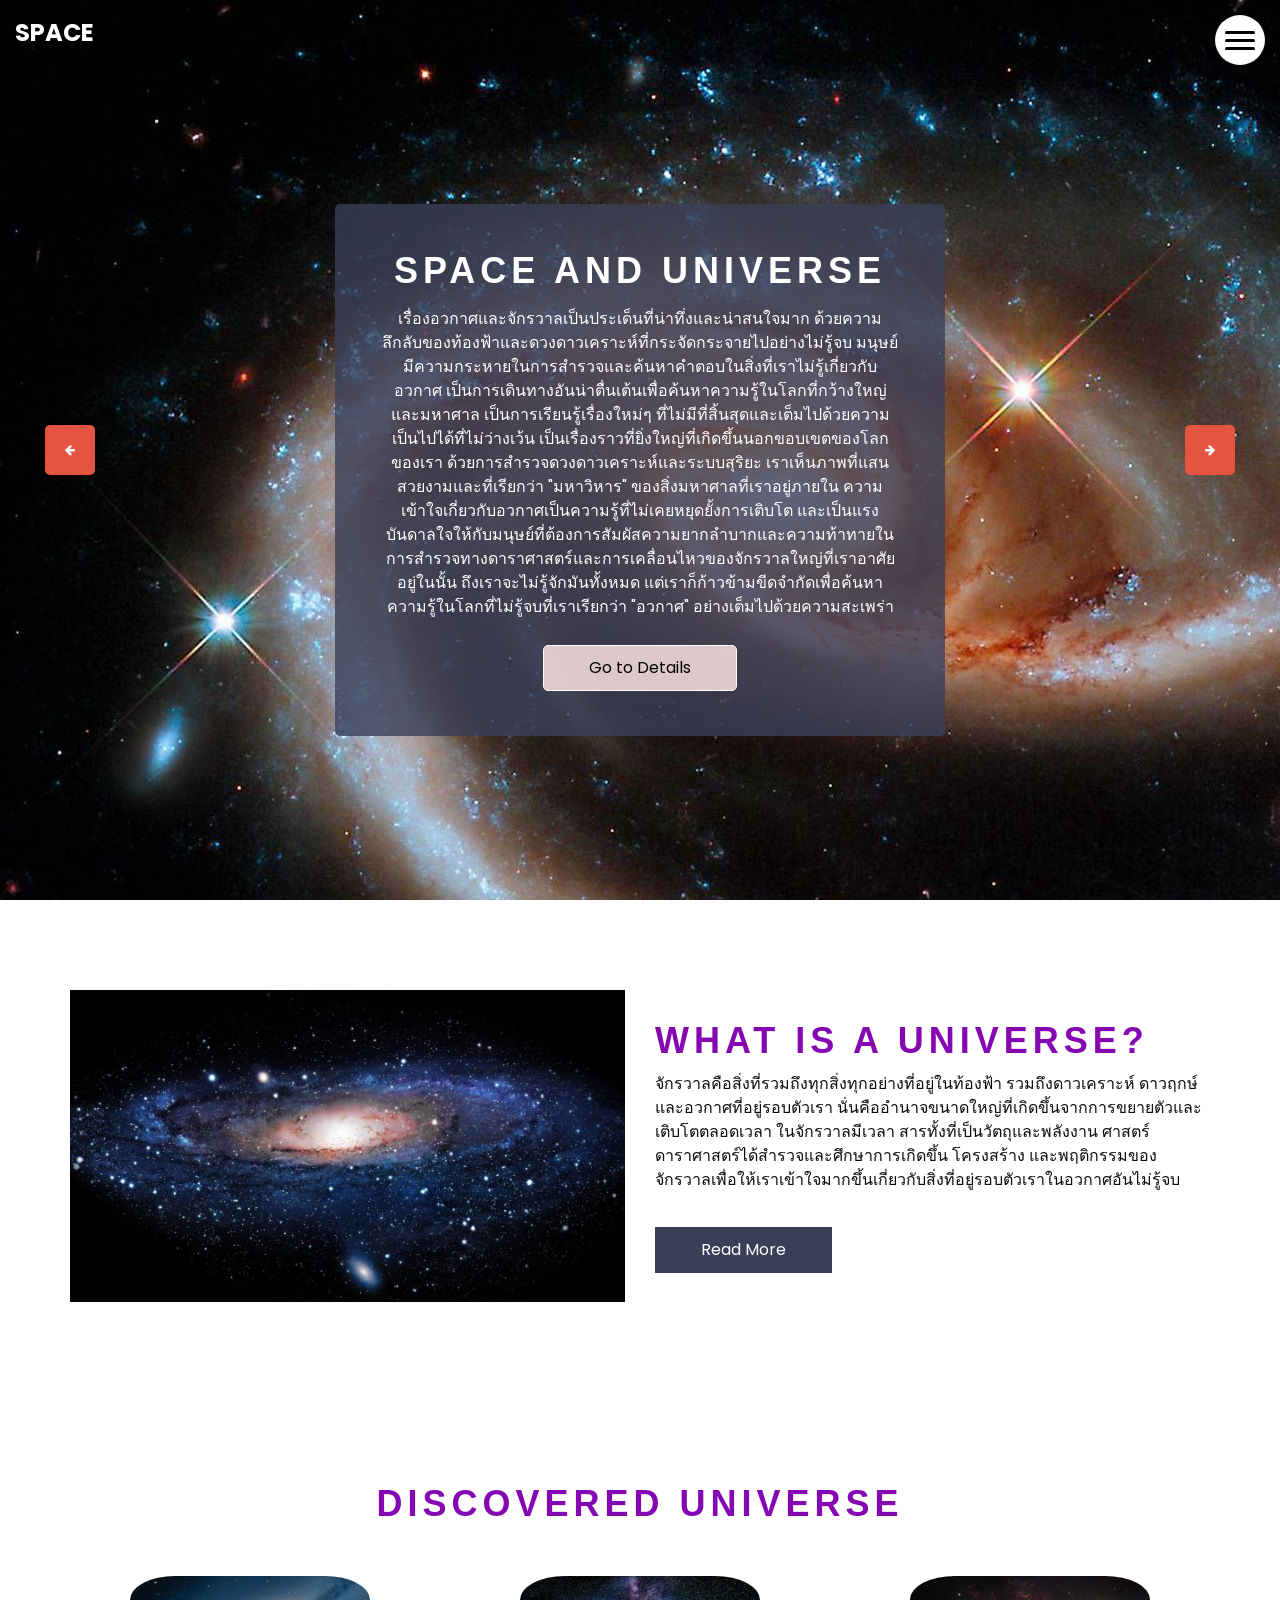
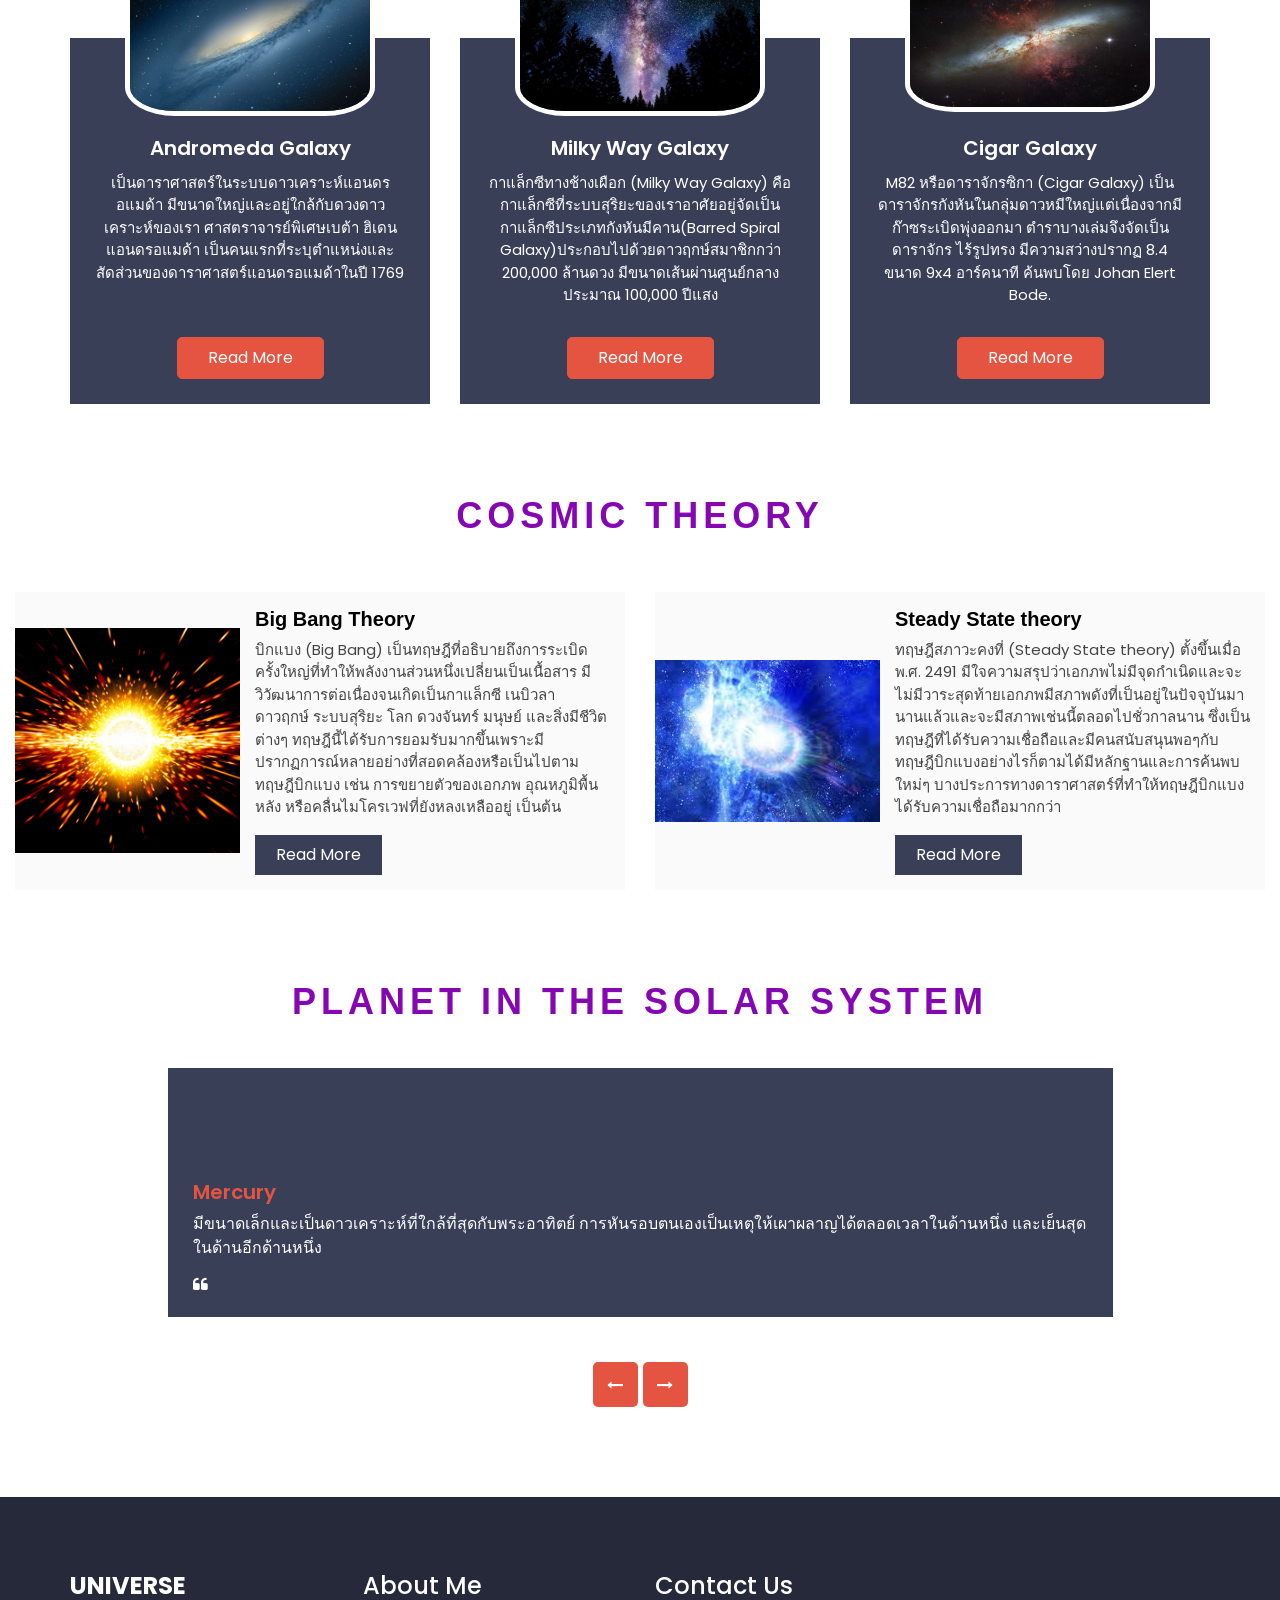
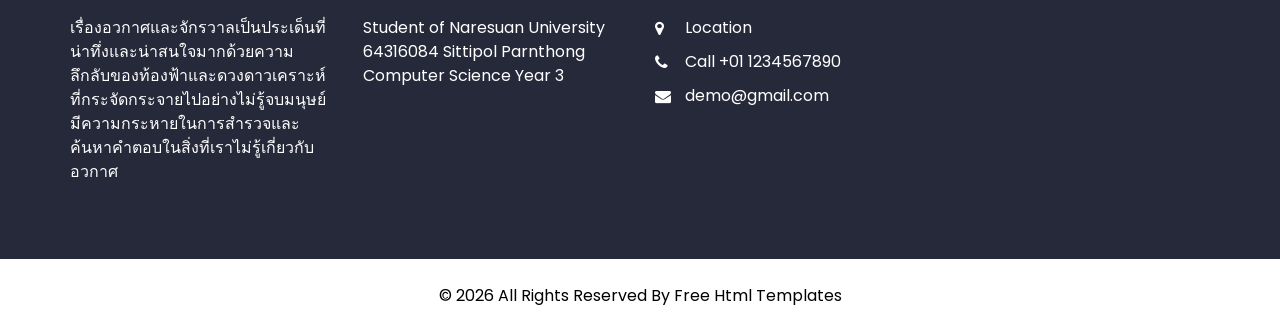
<file: space/index.html>
<!DOCTYPE html>
<html>
<head>
  <!-- Basic -->
  <meta charset="utf-8" />
  <meta http-equiv="X-UA-Compatible" content="IE=edge" />
  <!-- Mobile Metas -->
  <meta name="viewport" content="width=device-width, initial-scale=1, shrink-to-fit=no" />
  <!-- Site Metas -->
  <meta name="keywords" content="" />
  <meta name="description" content="" />
  <meta name="author" content="" />
  <link rel="icon" href="images/favicon.png" type="image/gif" />

  <title>Universe</title>
  <!-- bootstrap core css -->
  <link rel="stylesheet" type="text/css" href="css/bootstrap.css" />
  <!-- fonts style -->
  <link href="https://fonts.googleapis.com/css?family=Poppins:400,600,700&display=swap" rel="stylesheet" />
  <!-- lightbox Gallery-->
  <link rel="stylesheet" href="css/ekko-lightbox.css" />
  <!-- font awesome style -->
  <link href="css/font-awesome.min.css" rel="stylesheet" />
  <!-- Custom styles for this template -->
  <link href="css/style.css" rel="stylesheet" />
  <!-- responsive style -->
  <link href="css/responsive.css" rel="stylesheet" />
  <style>
    .fancy-text {
      font-size: 36px;
      font-weight: bold;
      letter-spacing: 5px;
      font-family: 'Arial', sans-serif;
    }
    </style>
    <script>
function changeTextColor() {
  var textElements = document.querySelectorAll('.fancy-text span');
  
  textElements.forEach(function(element) {
    var colors = ['#8507b3','#39b0d4']; // Space and Cosmos colors
    var randomColor = colors[Math.floor(Math.random() * colors.length)];
    element.style.color = randomColor;
  });
}

setInterval(changeTextColor, 1000); // Change color every second
</script>
</head>

<body>
  <!-- header section strats -->
  <header class="header_section">
    <div class="container-fluid">
      <nav class="navbar navbar-expand-lg custom_nav-container">
        <a class="navbar-brand" href="index.html">
          <span>
            SPACE
          </span>
        </a>
        <div class="" id="">
          <div class="custom_menu-btn">
            <button onclick="openNav()">
              <span class="s-1"> </span>
              <span class="s-2"> </span>
              <span class="s-3"> </span>
            </button>
            <div id="myNav" class="overlay">
              <div class="overlay-content">
                <a href="index.html">Home</a>
                <a href="Universe.html">Universe</a>
                <a href="service.html">DISCOVERED UNIVERSE</a>
                <a href="blog.html">COSMIC THEORY</a>
                <a href="gallery.html">Gallery</a>
              </div>
            </div>
          </div>
        </div>
      </nav>
    </div>
  </header>
  <!-- end header section -->
  <!-- slider section -->
  <section class="slider_section position-relative">
    <div id="customCarousel1" class="carousel slide" data-ride="carousel">
      <div class="carousel-inner">
        <div class="carousel-item active">
          <div class="img_container">
            <div class="img-box">
              <img src="SpaceImg/Solar-System-Desktop-Image.jpg" class="responsive" alt="...">
            </div>
          </div>
        </div>
        <div class="carousel-item">
          <div class="img_container">
            <div class="img-box">
              <img src="SpaceImg/space_background2.jpg" class="responsive" alt="...">
            </div>
          </div>
        </div>
        <div class="carousel-item">
          <div class="img_container">
            <div class="img-box">
              <img src="SpaceImg/space_background3.jpg" class="responsive" alt="...">
            </div>
          </div>
        </div>
      </div>
      <div class="carousel_btn_box">
        <a class="carousel-control-prev" href="#customCarousel1" role="button" data-slide="prev">
          <i class="fa fa-arrow-left" aria-hidden="true"></i>
          <span class="sr-only">Previous</span>
        </a>
        <a class="carousel-control-next" href="#customCarousel1" role="button" data-slide="next">
          <i class="fa fa-arrow-right" aria-hidden="true"></i>
          <span class="sr-only">Next</span>
        </a>
      </div>
    </div>


    <div class="detail-box">
      <div class="col-md-8 col-lg-6 mx-auto">
        <div class="inner_detail-box">
          <h1 class="fancy-text">
            Space and Universe <br>
          </h1>
          <p>
            เรื่องอวกาศและจักรวาลเป็นประเด็นที่น่าทึ่งและน่าสนใจมาก ด้วยความลึกลับของท้องฟ้าและดวงดาวเคราะห์ที่กระจัดกระจายไปอย่างไม่รู้จบ 
            มนุษย์มีความกระหายในการสำรวจและค้นหาคำตอบในสิ่งที่เราไม่รู้เกี่ยวกับอวกาศ เป็นการเดินทางอันน่าตื่นเต้นเพื่อค้นหาความรู้ในโลกที่กว้างใหญ่และมหาศาล 
            เป็นการเรียนรู้เรื่องใหม่ๆ ที่ไม่มีที่สิ้นสุดและเต็มไปด้วยความเป็นไปได้ที่ไม่ว่างเว้น เป็นเรื่องราวที่ยิ่งใหญ่ที่เกิดขึ้นนอกขอบเขตของโลกของเรา 
            ด้วยการสำรวจดวงดาวเคราะห์และระบบสุริยะ เราเห็นภาพที่แสนสวยงามและที่เรียกว่า "มหาวิหาร" ของสิ่งมหาศาลที่เราอยู่ภายใน 
            ความเข้าใจเกี่ยวกับอวกาศเป็นความรู้ที่ไม่เคยหยุดยั้งการเติบโต และเป็นแรงบันดาลใจให้กับมนุษย์ที่ต้องการสัมผัสความยากลำบากและความท้าทายในการสำรวจทางดาราศาสตร์และการเคลื่อนไหวของจักรวาลใหญ่ที่เราอาศัยอยู่ในนั้น 
            ถึงเราจะไม่รู้จักมันทั้งหมด แต่เราก็ก้าวข้ามขีดจำกัดเพื่อค้นหาความรู้ในโลกที่ไม่รู้จบที่เราเรียกว่า "อวกาศ" อย่างเต็มไปด้วยความสะเพร่า
          </p>
          <div>
            <a href="service.html" class="slider-link">
              Go to Details
            </a>
          </div>
        </div>
      </div>
    </div>
  </section>
  <!-- end slider section -->
  <!-- about section -->
  <section class="about_section layout_padding ">
    <div class="container">
      <div class="row">
        <div class="col-md-6">
          <div class="img-box">
            <img src="SpaceImg/Universe.jpg" alt="">
          </div>
        </div>
        <div class="col-md-6">
          <div class="detail-box">
            <div class="heading_container">
              <h2 class="fancy-text">
                <span>What Is a Universe?</span>
              </h2>
            </div>
            <p>
              จักรวาลคือสิ่งที่รวมถึงทุกสิ่งทุกอย่างที่อยู่ในท้องฟ้า รวมถึงดาวเคราะห์ ดาวฤกษ์ และอวกาศที่อยู่รอบตัวเรา 
              นั่นคืออำนาจขนาดใหญ่ที่เกิดขึ้นจากการขยายตัวและเติบโตตลอดเวลา ในจักรวาลมีเวลา สารทั้งที่เป็นวัตถุและพลังงาน 
              ศาสตร์ดาราศาสตร์ได้สำรวจและศึกษาการเกิดขึ้น โครงสร้าง และพฤติกรรมของจักรวาลเพื่อให้เราเข้าใจมากขึ้นเกี่ยวกับสิ่งที่อยู่รอบตัวเราในอวกาศอันไม่รู้จบ
            </p>
            <a href="">
              Read More
            </a>
          </div>
        </div>
      </div>
    </div>
  </section>
  <!-- end about section -->
  <!-- gallery section -->

  <!-- end gallery section -->
  <!-- service section -->
  <section class="service_section layout_padding">
    <div class="container">
      <div class="heading_container heading_center">
        <h2 class="fancy-text">
          <span>Discovered Universe</span>
        </h2>
      </div>
      <div class="row">
        <div class="col-md-6 col-lg-4 mx-auto">
          <div class="box">
            <div class="img-box">
              <img src="SpaceImg/Andromeda Galaxy.jpg" alt="">
            </div>
            <div class="detail-box">
              <h5>
                Andromeda Galaxy
              </h5>
              <p>
                เป็นดาราศาสตร์ในระบบดาวเคราะห์แอนดรอแมด้า มีขนาดใหญ่และอยู่ใกล้กับดวงดาวเคราะห์ของเรา 
                ศาสตราจารย์พิเศษเบต้า ฮิเดน แอนดรอแมด้า เป็นคนแรกที่ระบุตำแหน่งและสัดส่วนของดาราศาสตร์แอนดรอแมด้าในปี 1769
              </p>
              <a href="">
                Read More
              </a>
            </div>
          </div>
        </div>
        <div class="col-md-6 col-lg-4 mx-auto">
          <div class="box">
            <div class="img-box">
              <img src="SpaceImg/Milky Way Galaxy.jpg" alt="">
            </div>
            <div class="detail-box">
              <h5>
                Milky Way Galaxy
              </h5>
              <p>
                กาแล็กซีทางช้างเผือก (Milky Way Galaxy) คือกาแล็กซีที่ระบบสุริยะของเราอาศัยอยู่จัดเป็นกาแล็กซีประเภทกังหันมีคาน(Barred Spiral Galaxy)ประกอบไปด้วยดาวฤกษ์สมาชิกกว่า 200,000 ล้านดวง 
                มีขนาดเส้นผ่านศูนย์กลางประมาณ 100,000 ปีแสง
              </p>
              <a href="">
                Read More
              </a>
            </div>
          </div>
        </div>
        <div class="col-md-6 col-lg-4 mx-auto">
          <div class="box">
            <div class="img-box">
              <img src="SpaceImg/Cigar Galaxy (1).jpg" alt="">
            </div>
            <div class="detail-box">
              <h5>
                Cigar Galaxy
              </h5>
              <p>
                M82 หรือดาราจักรซิกา (Cigar Galaxy) เป็นดาราจักรกังหันในกลุ่มดาวหมีใหญ่แต่เนื่องจากมีก๊าซระเบิดพุ่งออกมา ตำราบางเล่มจึงจัดเป็นดาราจักร ไร้รูปทรง 
                มีความสว่างปรากฏ 8.4 ขนาด 9x4 อาร์คนาที ค้นพบโดย Johan Elert Bode.
              </p>
              <a href="">
                Read More
              </a>
            </div>
          </div>
        </div>
      </div>
    </div>

  </section>
  <!-- end service section -->
  <!-- blog section -->
  <section class="blog_section ">
    <div class="container-fluid">
      <div class="heading_container">
        <h2 class="fancy-text">
          <span>Cosmic Theory </span>
        </h2>
      </div>
      <div class="row">
        <div class="col-lg-6 ">
          <div class="box">
            <div class="img-box">
              <img src="SpaceImg/bigbang.jpg" alt="">
            </div>
            <div class="detail-box">
              <h5>
                Big Bang Theory
              </h5>
              <p>
                บิกแบง (Big Bang) เป็นทฤษฎีที่อธิบายถึงการระเบิดครั้งใหญ่ที่ทำให้พลังงานส่วนหนึ่งเปลี่ยนเป็นเนื้อสาร
                มีวิวัฒนาการต่อเนื่องจนเกิดเป็นกาแล็กซี เนบิวลา ดาวฤกษ์ ระบบสุริยะ โลก ดวงจันทร์ มนุษย์ และสิ่งมีชีวิตต่างๆ 
                ทฤษฎีนี้ได้รับการยอมรับมากขึ้นเพราะมีปรากฏการณ์หลายอย่างที่สอดคล้องหรือเป็นไปตามทฤษฎีบิกแบง 
                เช่น การขยายตัวของเอกภพ อุณหภูมิพื้นหลัง หรือคลื่นไมโครเวฟที่ยังหลงเหลืออยู่ เป็นต้น
              </p>
              <a href="">
                Read More
              </a>
            </div>
          </div>
        </div>
        <div class="col-lg-6 ">
          <div class="box">
            <div class="img-box">
              <img src="SpaceImg/Steady State theory.jpg" alt="">
            </div>
            <div class="detail-box">
              <h5>
                Steady State theory
              </h5>
              <p>
                ทฤษฎีสภาวะคงที่ (Steady State theory) ตั้งขึ้นเมื่อ พ.ศ. 2491 มีใจความสรุปว่าเอกภพไม่มีจุดกำเนิดและจะไม่มีวาระสุดท้ายเอกภพมีสภาพดังที่เป็นอยู่ในปัจจุบันมานานแล้วและจะมีสภาพเช่นนี้ตลอดไปชั่วกาลนาน 
                ซึ่งเป็นทฤษฎีที่ได้รับความเชื่อถือและมีคนสนับสนุนพอๆกับทฤษฎีบิกแบงอย่างไรก็ตามได้มีหลักฐานและการค้นพบใหม่ๆ 
                บางประการทางดาราศาสตร์ที่ทำให้ทฤษฎีบิกแบงได้รับความเชื่อถือมากกว่า
              </p>
              <a href="">
                Read More
              </a>
            </div>
          </div>
        </div>
      </div>
    </div>
  </section>
  <!-- end blog section -->
  <!-- client section -->
  <!-- end client section -->

  <section class="client_section layout_padding">
    <div class="container">
      <div class="heading_container">
        <h2 class="fancy-text">
          <span>Planet in the Solar System</span>
        </h2>
      </div>
      <div id="carouselExample2Controls" class="carousel slide" data-ride="carousel">
        <div class="carousel-inner">
          <div class="carousel-item active">
            <div class="row">
              <div class="col-md-11 col-lg-10 mx-auto">
                <div class="box">
                  <div class="detail-box">
                    <div class="name">
                      <h6>
                        Mercury
                      </h6>
                    </div>
                    <p>
                      มีขนาดเล็กและเป็นดาวเคราะห์ที่ใกล้ที่สุดกับพระอาทิตย์ การหันรอบตนเองเป็นเหตุให้เผาผลาญได้ตลอดเวลาในด้านหนึ่ง และเย็นสุดในด้านอีกด้านหนึ่ง
                    </p>
                    <i class="fa fa-quote-left" aria-hidden="true"></i>
                  </div>
                </div>
              </div>
            </div>
          </div>
          <div class="carousel-item">
            <div class="row">
              <div class="col-md-11 col-lg-10 mx-auto">
                <div class="box">
                  <div class="detail-box">
                    <div class="name">
                      <h6>
                        Venus
                      </h6>
                    </div>
                    <p>
                      ดาวศุกร์เป็นดาวเคราะห์หินมีขนาดใกล้เคียงกับโลกบางครั้งเรียกว่า "ฝาแฝด" ของโลกแม้ว่าวงโคจรของดาวเคราะห์ทุกดวงจะเป็นวงรีวงโคจรของดาวศุกร์จัดว่าเกือบเป็นวงกลมมีความเยื้องศูนย์กลาง(ความรี)น้อยที่สุด
                    </p>
                    <i class="fa fa-quote-left" aria-hidden="true"></i>
                  </div>
                </div>
              </div>
            </div>
          </div>
          <div class="carousel-item">
            <div class="row">
              <div class="col-md-11 col-lg-10 mx-auto">
                <div class="box">
                  <div class="detail-box">
                    <div class="name">
                      <h6>
                        Earth
                      </h6>
                    </div>
                    <p>
                      เป็นดาวเคราะห์ที่เราอาศัยอยู่ มีอากาศที่เหมาะสมสำหรับชีวิตและมีน้ำเป็นลมหายใจ ดาวเคราะห์นี้มีดัชนีชีวิตที่หลากหลายและมีสภาพภูมิอากาศที่หลากหลาย
                    </p>
                    <i class="fa fa-quote-left" aria-hidden="true"></i>
                  </div>
                </div>
              </div>
            </div>
          </div>
          <div class="carousel-item">
            <div class="row">
              <div class="col-md-11 col-lg-10 mx-auto">
                <div class="box">
                  <div class="detail-box">
                    <div class="name">
                      <h6>
                        Mars
                      </h6>
                    </div>
                    <p>
                      ดาวอังคารเป็นดาวเคราะห์หินที่มีบรรยากาศเบาบาง มีลักษณะพื้นผิวคล้ายคลึงกับทั้งหลุมอุกกาบาตและภูเขาไฟหุบเขาทะเลทราย ดาวอังคารสามารถมองเห็นได้ด้วยตาเปล่าจากโลกซึ่งจะปรากฏให้เห็นเป็นสีออกแดง
                    </p>
                    <i class="fa fa-quote-left" aria-hidden="true"></i>
                  </div>
                </div>
              </div>
            </div>
          </div>
          <div class="carousel-item">
            <div class="row">
              <div class="col-md-11 col-lg-10 mx-auto">
                <div class="box">
                  <div class="detail-box">
                    <div class="name">
                      <h6>
                        Jupiter
                      </h6>
                    </div>
                    <p>
                      เป็นดาวเคราะห์ที่มีขนาดใหญ่ที่สุดในระบบสุริยะ ดาวพฤหัสบดีหมุนรอบตัวเองด้วยอัตราเร็วสูงที่สุดเมื่อเทียบกับดาวเคราะห์ดวงอื่นในระบบสุริยะ 
                      นอกจากชั้นเมฆที่ห่อหุ้มดาวพฤหัสบดีร่องรอยที่เด่นชัดที่สุดบนดาวพฤหัสบดีคือ จุดแดงใหญ่ซึ่งเป็นพายุหมุนที่มีขนาดใหญ่กว่าโลก
                    </p>
                    <i class="fa fa-quote-left" aria-hidden="true"></i>
                  </div>
                </div>
              </div>
            </div>
          </div>
          <div class="carousel-item">
            <div class="row">
              <div class="col-md-11 col-lg-10 mx-auto">
                <div class="box">
                  <div class="detail-box">
                    <div class="name">
                      <h6>
                        Saturn
                      </h6>
                    </div>
                    <p>
                      เป็นดาวเคราะห์ที่มีขนาดใหญ่เป็นอันดับ 2 ของระบบสุริยะ ดาวเสาร์เป็นดาวแก๊สยักษ์มี ดาวเสาร์มีรูปร่างป่องออกตามแนวเส้นศูนย์สูตรที่เรียกว่าทรงกลมแป้น 
                      ดาวเสาร์เป็นดาวเคราะห์ในระบบสุริยะที่สามารถมองเห็นวงแหวนได้ด้วยตาเปล่า
                    </p>
                    <i class="fa fa-quote-left" aria-hidden="true"></i>
                  </div>
                </div>
              </div>
            </div>
          </div>
          <div class="carousel-item">
            <div class="row">
              <div class="col-md-11 col-lg-10 mx-auto">
                <div class="box">
                  <div class="detail-box">
                    <div class="name">
                      <h6>
                        Uranus
                      </h6>
                    </div>
                    <p>
                      เป็นดาวเคราะห์ที่อยู่ห่างจากดวงอาทิตย์เป็นลำดับที่7 ในระบบสุริยะจัดเป็นดาวเคราะห์แก๊ส มีเส้นผ่านศูนย์กลาง 50,724กิโลเมตร 
                      นับได้ว่ามีขนาดใหญ่เป็นอันดับที่ 3 ในระบบสุริยะของเรา
                    </p>
                    <i class="fa fa-quote-left" aria-hidden="true"></i>
                  </div>
                </div>
              </div>
            </div>
          </div>
          <div class="carousel-item">
            <div class="row">
              <div class="col-md-11 col-lg-10 mx-auto">
                <div class="box">
                  <div class="detail-box">
                    <div class="name">
                      <h6>
                        Neptune
                      </h6>
                    </div>
                    <p>
                      มีชื่อไทยว่า ดาวเกตุเป็นดาวเคราะห์ในระบบสุริยะลำดับสุดท้ายมีขนาดเส้นผ่านศูนยกลางใหญ่เป็นอันดับที่ 4 รองจากดาวพฤหัสบดี ดาวเสาร์ ดาวยูเรนัส 
                      และมีมวลเป็นลำดับที่ 3 รองจากดาวพฤหัสและดาวเสาร์
                    </p>
                    <i class="fa fa-quote-left" aria-hidden="true"></i>
                  </div>
                </div>
              </div>
            </div>
          </div>
        </div>
        <div class="carousel_btn-container">
          <a class="carousel-control-prev" href="#carouselExample2Controls" role="button" data-slide="prev">
            <i class="fa fa-long-arrow-left" aria-hidden="true"></i>
            <span class="sr-only">Previous</span>
          </a>
          <a class="carousel-control-next" href="#carouselExample2Controls" role="button" data-slide="next">
            <i class="fa fa-long-arrow-right" aria-hidden="true"></i>
            <span class="sr-only">Next</span>
          </a>
        </div>
      </div>
    </div>
  </section>
  <!-- contact section -->
  <!-- end contact section -->
  <!-- info section -->
  <section class="info_section ">
    <div class="container">
      <div class="row info_main_row">
        <div class="col-md-6 col-lg-3">
          <div class="info_insta">
            <h4>
              <a href="index.html" class="navbar-brand m-0 p-0">
                <span>
                  Universe
                </span>
              </a>
            </h4>
            <p class="mb-0">
              เรื่องอวกาศและจักรวาลเป็นประเด็นที่น่าทึ่งและน่าสนใจมากด้วยความลึกลับของท้องฟ้าและดวงดาวเคราะห์ที่กระจัดกระจายไปอย่างไม่รู้จบมนุษย์มีความกระหายในการสำรวจและค้นหาคำตอบในสิ่งที่เราไม่รู้เกี่ยวกับอวกาศ 
            </p>
          </div>
        </div>
        <div class="col-md-6 col-lg-3">
          <div class="info_detail">
            <h4>
              About Me
            </h4>
            <p class="mb-0">
              Student of Naresuan University
              64316084 Sittipol Parnthong
              Computer Science Year 3
            </p>
          </div>
        </div>
        <div class="col-md-6 col-lg-3">
          <h4>
            Contact Us
          </h4>
          <div class="info_contact">
            <a href="">
              <i class="fa fa-map-marker" aria-hidden="true"></i>
              <span>
                Location
              </span>
            </a>
            <a href="">
              <i class="fa fa-phone" aria-hidden="true"></i>
              <span>
                Call +01 1234567890
              </span>
            </a>
            <a href="">
              <i class="fa fa-envelope"></i>
              <span>
                demo@gmail.com
              </span>
            </a>
          </div>
        </div>
      </div>
    </div>
  </section>
  <!-- end info_section -->
  <!-- footer section -->
  <footer class="footer_section">
    <div class="container">
      <p>
        &copy; <span id="displayYear"></span> All Rights Reserved By
        <a href="https://html.design/">Free Html Templates</a>
      </p>
    </div>
  </footer>
  <!-- footer section -->
  <!-- jQery -->
  <script src="js/jquery-3.4.1.min.js"></script>
  <!-- bootstrap js -->
  <script src="js/bootstrap.js"></script>
  <!-- lightbox Gallery-->
  <script src="js/ekko-lightbox.min.js"></script>
  <!-- custom js -->
  <script src="js/custom.js"></script>
</body>
</html>
</file>
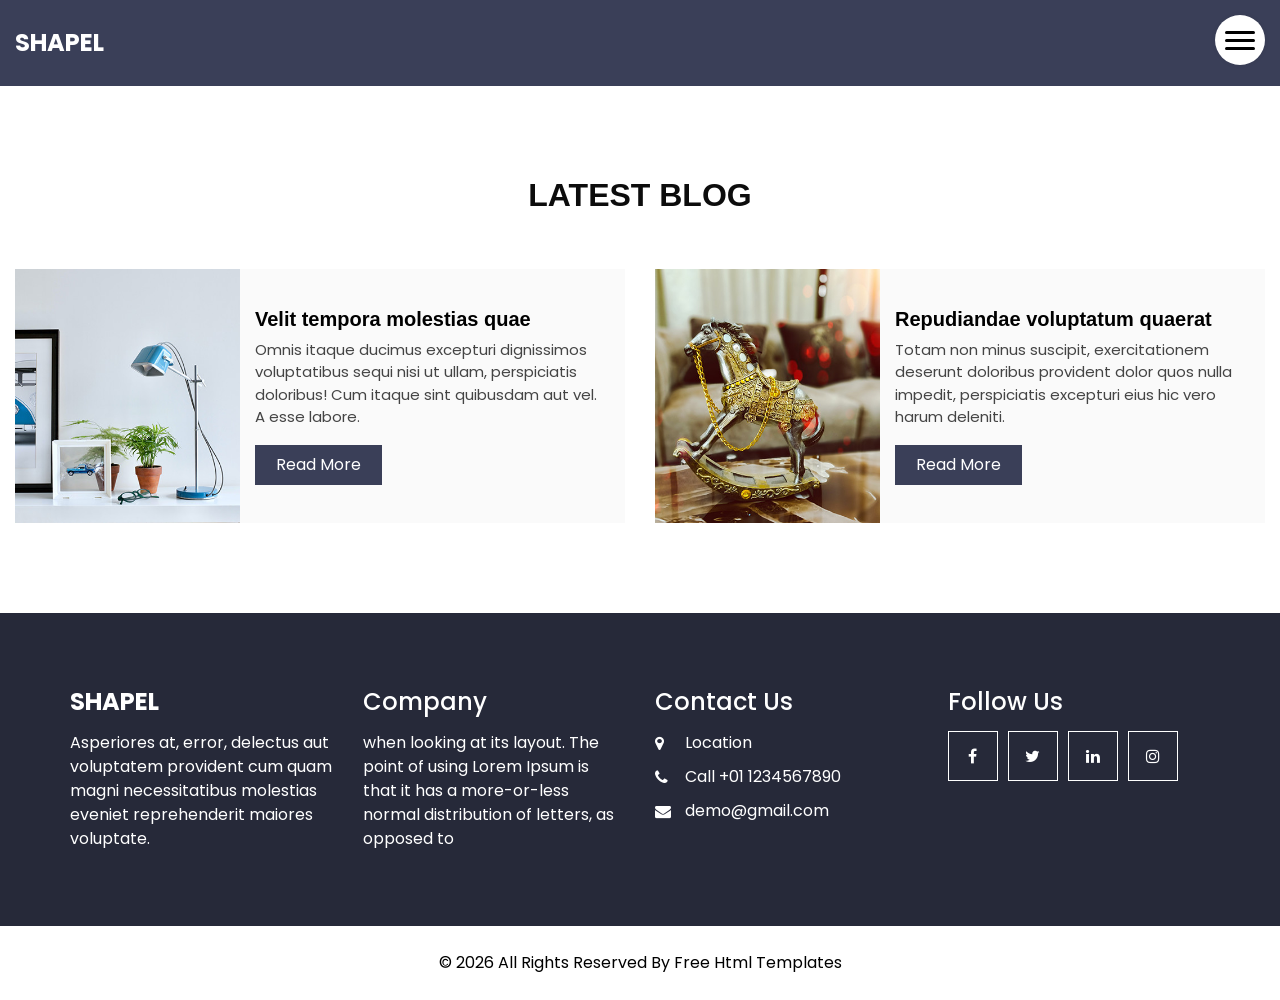
<file: space/blog.html>
<!DOCTYPE html>
<html>

<head>
  <!-- Basic -->
  <meta charset="utf-8" />
  <meta http-equiv="X-UA-Compatible" content="IE=edge" />
  <!-- Mobile Metas -->
  <meta name="viewport" content="width=device-width, initial-scale=1, shrink-to-fit=no" />
  <!-- Site Metas -->
  <meta name="keywords" content="" />
  <meta name="description" content="" />
  <meta name="author" content="" />
  <link rel="icon" href="images/favicon.png" type="image/gif" />

  <title>Shapel</title>

  <!-- bootstrap core css -->
  <link rel="stylesheet" type="text/css" href="css/bootstrap.css" />

  <!-- fonts style -->
  <link href="https://fonts.googleapis.com/css?family=Poppins:400,600,700&display=swap" rel="stylesheet" />

  <!-- font awesome style -->
  <link href="css/font-awesome.min.css" rel="stylesheet" />
  <!-- Custom styles for this template -->
  <link href="css/style.css" rel="stylesheet" />
  <!-- responsive style -->
  <link href="css/responsive.css" rel="stylesheet" />

</head>

<body>

  <!-- header section strats -->
  <header class="header_section innerpage_header">
    <div class="container-fluid">
      <nav class="navbar navbar-expand-lg custom_nav-container">
        <a class="navbar-brand" href="index.html">
          <span>
            Shapel
          </span>
        </a>
        <div class="" id="">

          <div class="custom_menu-btn">
            <button onclick="openNav()">
              <span class="s-1"> </span>
              <span class="s-2"> </span>
              <span class="s-3"> </span>
            </button>
            <div id="myNav" class="overlay">
              <div class="overlay-content">
                <a href="index.html">Home</a>
                <a href="Universe.html">Universe</a>
                <a href="service.html">DISCOVERED UNIVERSE</a>
                <a href="blog.html">COSMIC THEORY</a>
                <a href="gallery.html">Gallery</a>
              </div>
            </div>
          </div>
        </div>
      </nav>
    </div>
  </header>
  <!-- end header section -->


  <!-- blog section -->

  <section class="blog_section layout_padding">
    <div class="container-fluid">
      <div class="heading_container">
        <h2>
          Latest Blog
        </h2>
      </div>
      <div class="row">
        <div class="col-lg-6 ">
          <div class="box">
            <div class="img-box">
              <img src="images/b1.jpg" alt="">
            </div>
            <div class="detail-box">
              <h5>
                Velit tempora molestias quae
              </h5>
              <p>
                Omnis itaque ducimus excepturi dignissimos voluptatibus sequi nisi ut ullam, perspiciatis doloribus! Cum itaque sint quibusdam aut vel. A esse labore.
              </p>
              <a href="">
                Read More
              </a>
            </div>
          </div>
        </div>
        <div class="col-lg-6 ">
          <div class="box">
            <div class="img-box">
              <img src="images/b2.jpg" alt="">
            </div>
            <div class="detail-box">
              <h5>
                Repudiandae voluptatum quaerat
              </h5>
              <p>
                Totam non minus suscipit, exercitationem deserunt doloribus provident dolor quos nulla impedit, perspiciatis excepturi eius hic vero harum deleniti.
              </p>
              <a href="">
                Read More
              </a>
            </div>
          </div>
        </div>
      </div>
    </div>
  </section>

  <!-- end blog section -->

  <!-- info section -->
  <section class="info_section innerpage_info_section">
    <div class="container">
      <div class="row info_main_row">
        <div class="col-md-6 col-lg-3">
          <div class="info_insta">
            <h4>
              <a href="index.html" class="navbar-brand m-0 p-0">
                <span>
                  Shapel
                </span>
              </a>
            </h4>
            <p class="mb-0">
              Asperiores at, error, delectus aut voluptatem provident cum quam magni necessitatibus molestias eveniet reprehenderit maiores voluptate.
            </p>
          </div>
        </div>
        <div class="col-md-6 col-lg-3">
          <div class="info_detail">
            <h4>
              Company
            </h4>
            <p class="mb-0">
              when looking at its layout. The point of using Lorem Ipsum is that it has a more-or-less normal distribution of letters, as opposed to
            </p>
          </div>
        </div>
        <div class="col-md-6 col-lg-3">
          <h4>
            Contact Us
          </h4>
          <div class="info_contact">
            <a href="">
              <i class="fa fa-map-marker" aria-hidden="true"></i>
              <span>
                Location
              </span>
            </a>
            <a href="">
              <i class="fa fa-phone" aria-hidden="true"></i>
              <span>
                Call +01 1234567890
              </span>
            </a>
            <a href="">
              <i class="fa fa-envelope"></i>
              <span>
                demo@gmail.com
              </span>
            </a>
          </div>
        </div>
        <div class="col-md-6 col-lg-3">
          <h4>
            Follow Us
          </h4>
          <div class="social_box">
            <a href="">
              <i class="fa fa-facebook" aria-hidden="true"></i>
            </a>
            <a href="">
              <i class="fa fa-twitter" aria-hidden="true"></i>
            </a>
            <a href="">
              <i class="fa fa-linkedin" aria-hidden="true"></i>
            </a>
            <a href="">
              <i class="fa fa-instagram" aria-hidden="true"></i>
            </a>
          </div>
        </div>
      </div>
    </div>
  </section>

  <!-- end info_section -->


  <!-- footer section -->
  <footer class="footer_section">
    <div class="container">
      <p>
        &copy; <span id="displayYear"></span> All Rights Reserved By
        <a href="https://html.design/">Free Html Templates</a>
      </p>
    </div>
  </footer>
  <!-- footer section -->


  <!-- jQery -->
  <script src="js/jquery-3.4.1.min.js"></script>
  <!-- bootstrap js -->
  <script src="js/bootstrap.js"></script>

  <!-- custom js -->
  <script src="js/custom.js"></script>

</body>

</html>
</file>
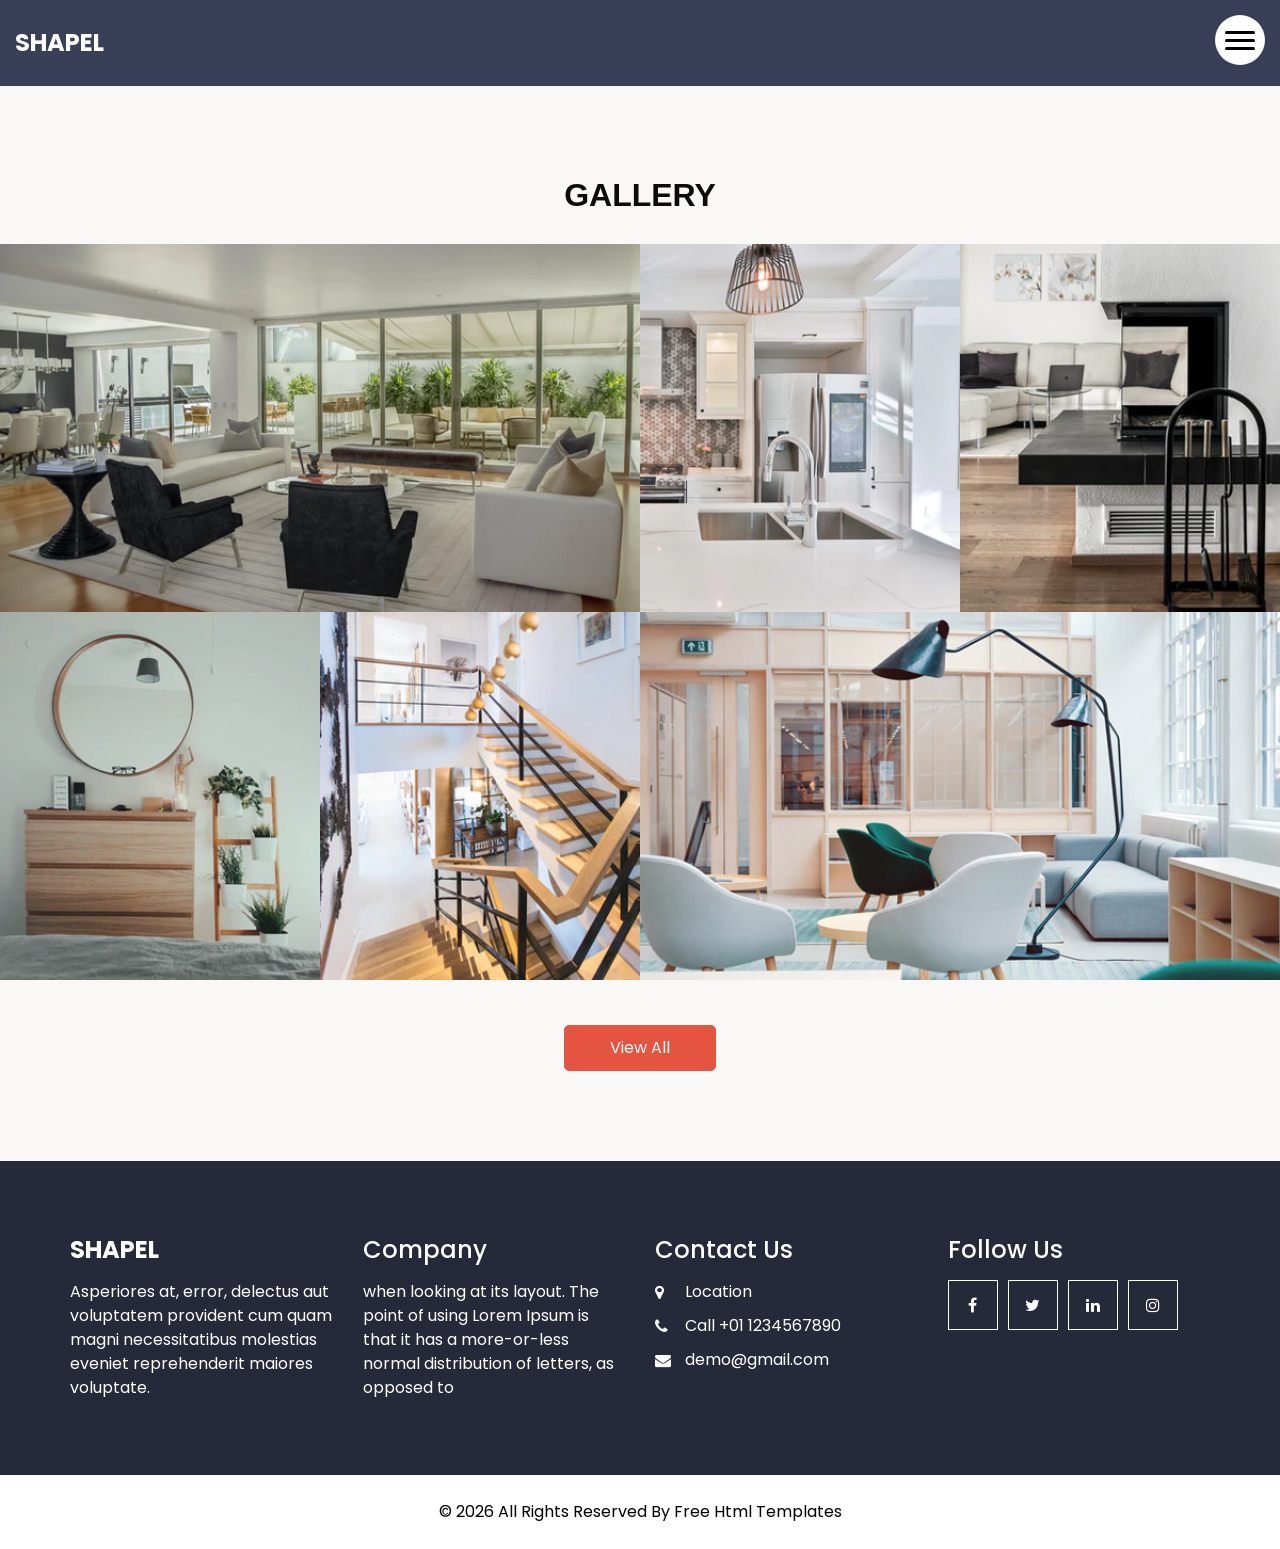
<file: space/gallery.html>
<!DOCTYPE html>
<html>

<head>
  <!-- Basic -->
  <meta charset="utf-8" />
  <meta http-equiv="X-UA-Compatible" content="IE=edge" />
  <!-- Mobile Metas -->
  <meta name="viewport" content="width=device-width, initial-scale=1, shrink-to-fit=no" />
  <!-- Site Metas -->
  <meta name="keywords" content="" />
  <meta name="description" content="" />
  <meta name="author" content="" />
  <link rel="icon" href="images/favicon.png" type="image/gif" />

  <title>Shapel</title>

  <!-- bootstrap core css -->
  <link rel="stylesheet" type="text/css" href="css/bootstrap.css" />

  <!-- fonts style -->
  <link href="https://fonts.googleapis.com/css?family=Poppins:400,600,700&display=swap" rel="stylesheet" />

  <!-- lightbox Gallery-->
  <link rel="stylesheet" href="css/ekko-lightbox.css" />

  <!-- font awesome style -->
  <link href="css/font-awesome.min.css" rel="stylesheet" />
  <!-- Custom styles for this template -->
  <link href="css/style.css" rel="stylesheet" />
  <!-- responsive style -->
  <link href="css/responsive.css" rel="stylesheet" />

</head>

<body>

  <!-- header section strats -->
  <header class="header_section innerpage_header">
    <div class="container-fluid">
      <nav class="navbar navbar-expand-lg custom_nav-container">
        <a class="navbar-brand" href="index.html">
          <span>
            Shapel
          </span>
        </a>
        <div class="" id="">

          <div class="custom_menu-btn">
            <button onclick="openNav()">
              <span class="s-1"> </span>
              <span class="s-2"> </span>
              <span class="s-3"> </span>
            </button>
            <div id="myNav" class="overlay">
              <div class="overlay-content">
                <a href="index.html">Home</a>
                <a href="Universe.html">Universe</a>
                <a href="service.html">DISCOVERED UNIVERSE</a>
                <a href="blog.html">COSMIC THEORY</a>
                <a href="gallery.html">Gallery</a>
              </div>
            </div>
          </div>
        </div>
      </nav>
    </div>
  </header>
  <!-- end header section -->

  <!-- gallery section -->

  <div class="gallery_section layout_padding">
    <div class="container-fluid">
      <div class="heading_container heading_center">
        <h2>
          Gallery
        </h2>
      </div>
      <div class="row">
        <div class=" col-sm-8 col-md-6 px-0">
          <div class="img-box">
            <img src="images/g1.jpg" alt="">
            <a href="images/g1.jpg" data-toggle="lightbox" data-gallery="gallery">
              <i class="fa fa-picture-o" aria-hidden="true"></i>
            </a>
          </div>
        </div>
        <div class="col-sm-4 col-md-3 px-0">
          <div class="img-box">
            <img src="images/g2.jpg" alt="">
            <a href="images/g2.jpg" data-toggle="lightbox" data-gallery="gallery">
              <i class="fa fa-picture-o" aria-hidden="true"></i>
            </a>
          </div>
        </div>
        <div class="col-sm-6 col-md-3 px-0">
          <div class="img-box">
            <img src="images/g3.jpg" alt="">
            <a href="images/g3.jpg" data-toggle="lightbox" data-gallery="gallery">
              <i class="fa fa-picture-o" aria-hidden="true"></i>
            </a>
          </div>
        </div>
        <div class="col-sm-6 col-md-3 px-0">
          <div class="img-box">
            <img src="images/g4.jpg" alt="">
            <a href="images/g4.jpg" data-toggle="lightbox" data-gallery="gallery">
              <i class="fa fa-picture-o" aria-hidden="true"></i>
            </a>
          </div>
        </div>
        <div class="col-sm-4 col-md-3 px-0">
          <div class="img-box">
            <img src="images/g5.jpg" alt="">
            <a href="images/g5.jpg" data-toggle="lightbox" data-gallery="gallery">
              <i class="fa fa-picture-o" aria-hidden="true"></i>
            </a>
          </div>
        </div>
        <div class="col-sm-8 col-md-6 px-0">
          <div class="img-box">
            <img src="images/g6.jpg" alt="">
            <a href="images/g6.jpg" data-toggle="lightbox" data-gallery="gallery">
              <i class="fa fa-picture-o" aria-hidden="true"></i>
            </a>
          </div>
        </div>
      </div>
      <div class="btn-box">
        <a href="">
          View All
        </a>
      </div>
    </div>
  </div>

  <!-- end gallery section -->


  <!-- info section -->
  <section class="info_section innerpage_info_section">
    <div class="container">
      <div class="row info_main_row">
        <div class="col-md-6 col-lg-3">
          <div class="info_insta">
            <h4>
              <a href="index.html" class="navbar-brand m-0 p-0">
                <span>
                  Shapel
                </span>
              </a>
            </h4>
            <p class="mb-0">
              Asperiores at, error, delectus aut voluptatem provident cum quam magni necessitatibus molestias eveniet reprehenderit maiores voluptate.
            </p>
          </div>
        </div>
        <div class="col-md-6 col-lg-3">
          <div class="info_detail">
            <h4>
              Company
            </h4>
            <p class="mb-0">
              when looking at its layout. The point of using Lorem Ipsum is that it has a more-or-less normal distribution of letters, as opposed to
            </p>
          </div>
        </div>
        <div class="col-md-6 col-lg-3">
          <h4>
            Contact Us
          </h4>
          <div class="info_contact">
            <a href="">
              <i class="fa fa-map-marker" aria-hidden="true"></i>
              <span>
                Location
              </span>
            </a>
            <a href="">
              <i class="fa fa-phone" aria-hidden="true"></i>
              <span>
                Call +01 1234567890
              </span>
            </a>
            <a href="">
              <i class="fa fa-envelope"></i>
              <span>
                demo@gmail.com
              </span>
            </a>
          </div>
        </div>
        <div class="col-md-6 col-lg-3">
          <h4>
            Follow Us
          </h4>
          <div class="social_box">
            <a href="">
              <i class="fa fa-facebook" aria-hidden="true"></i>
            </a>
            <a href="">
              <i class="fa fa-twitter" aria-hidden="true"></i>
            </a>
            <a href="">
              <i class="fa fa-linkedin" aria-hidden="true"></i>
            </a>
            <a href="">
              <i class="fa fa-instagram" aria-hidden="true"></i>
            </a>
          </div>
        </div>
      </div>
    </div>
  </section>

  <!-- end info_section -->


  <!-- footer section -->
  <footer class="footer_section">
    <div class="container">
      <p>
        &copy; <span id="displayYear"></span> All Rights Reserved By
        <a href="https://html.design/">Free Html Templates</a>
      </p>
    </div>
  </footer>
  <!-- footer section -->


  <!-- jQery -->
  <script src="js/jquery-3.4.1.min.js"></script>
  <!-- bootstrap js -->
  <script src="js/bootstrap.js"></script>
  <!-- lightbox Gallery-->
  <script src="js/ekko-lightbox.min.js"></script>
  <!-- custom js -->
  <script src="js/custom.js"></script>

</body>

</html>
</file>
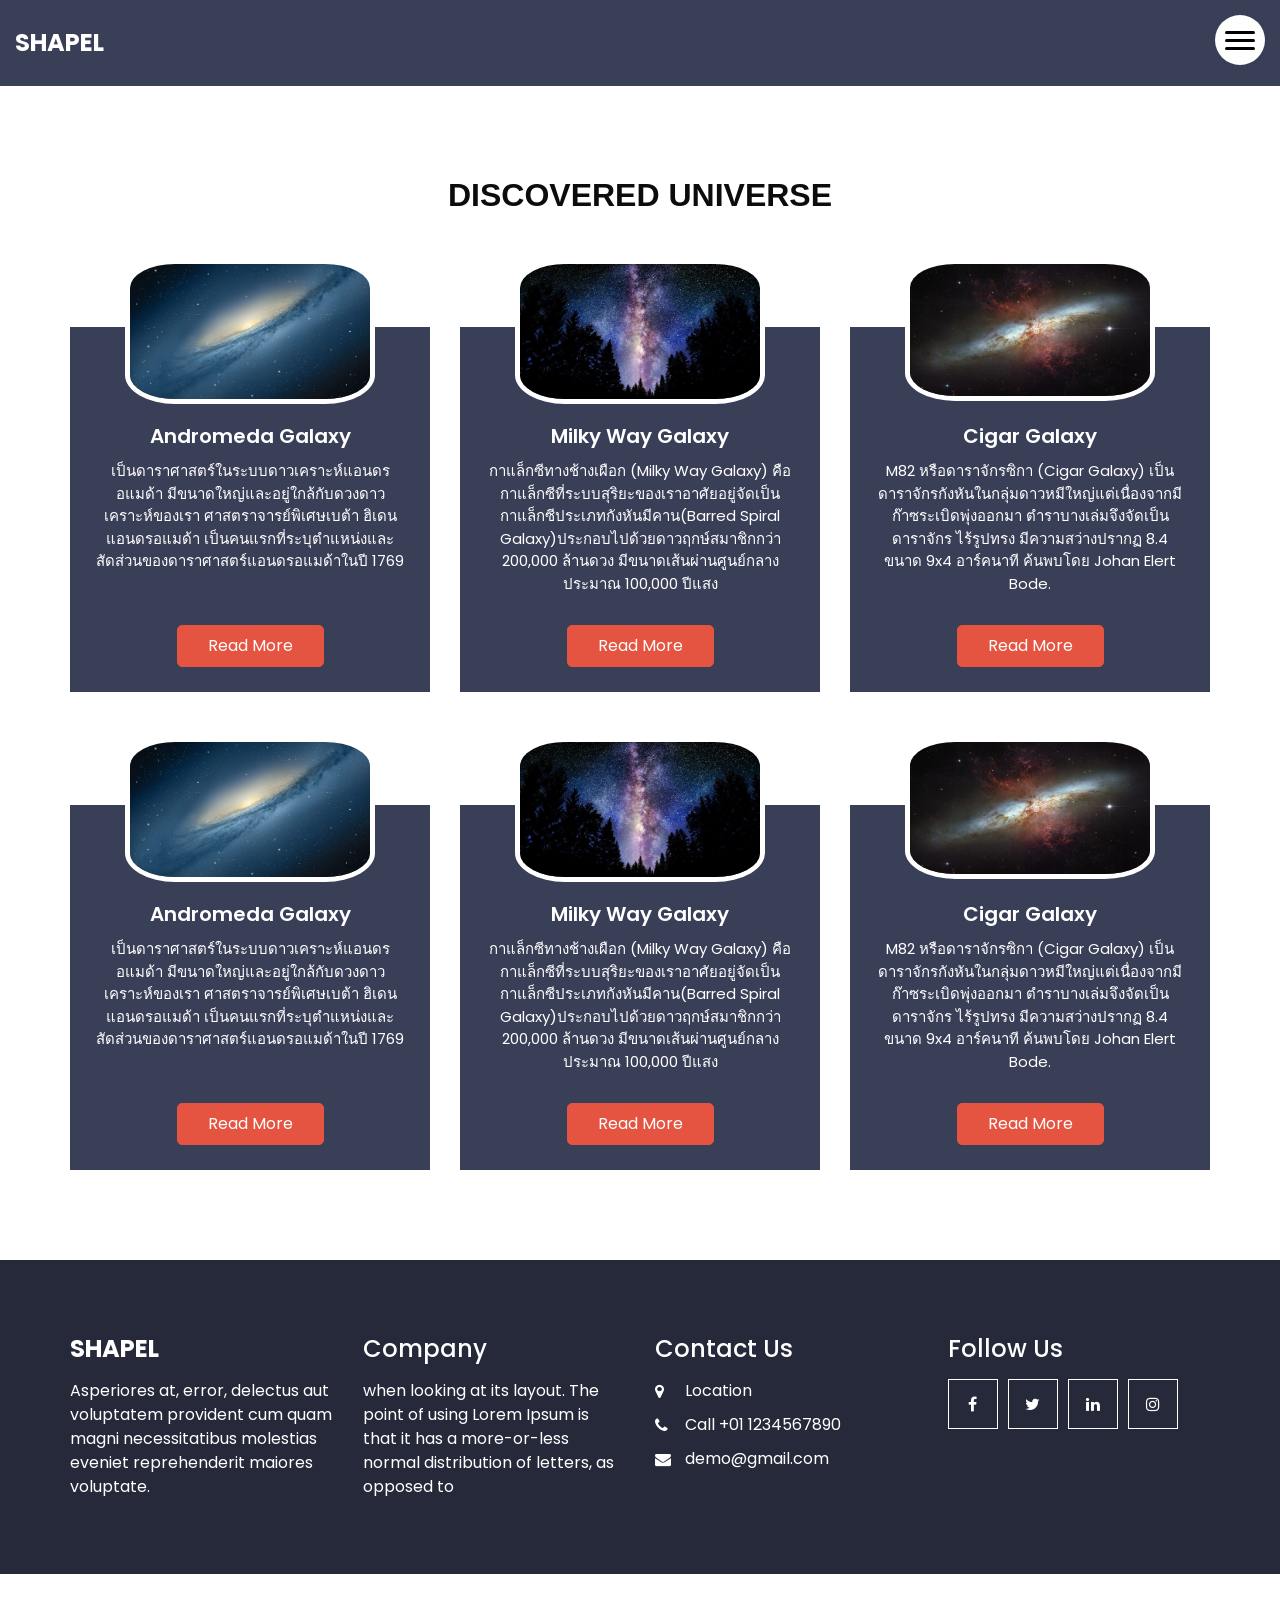
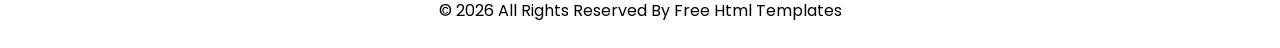
<file: space/service.html>
<!DOCTYPE html>
<html>

<head>
  <!-- Basic -->
  <meta charset="utf-8" />
  <meta http-equiv="X-UA-Compatible" content="IE=edge" />
  <!-- Mobile Metas -->
  <meta name="viewport" content="width=device-width, initial-scale=1, shrink-to-fit=no" />
  <!-- Site Metas -->
  <meta name="keywords" content="" />
  <meta name="description" content="" />
  <meta name="author" content="" />
  <link rel="icon" href="images/favicon.png" type="image/gif" />

  <title>Shapel</title>

  <!-- bootstrap core css -->
  <link rel="stylesheet" type="text/css" href="css/bootstrap.css" />

  <!-- fonts style -->
  <link href="https://fonts.googleapis.com/css?family=Poppins:400,600,700&display=swap" rel="stylesheet" />

  <!-- font awesome style -->
  <link href="css/font-awesome.min.css" rel="stylesheet" />
  <!-- Custom styles for this template -->
  <link href="css/style.css" rel="stylesheet" />
  <!-- responsive style -->
  <link href="css/responsive.css" rel="stylesheet" />

</head>

<body>

  <!-- header section strats -->
  <header class="header_section innerpage_header">
    <div class="container-fluid">
      <nav class="navbar navbar-expand-lg custom_nav-container">
        <a class="navbar-brand" href="index.html">
          <span>
            Shapel
          </span>
        </a>
        <div class="" id="">

          <div class="custom_menu-btn">
            <button onclick="openNav()">
              <span class="s-1"> </span>
              <span class="s-2"> </span>
              <span class="s-3"> </span>
            </button>
            <div id="myNav" class="overlay">
              <div class="overlay-content">
                <a href="index.html">Home</a>
                <a href="Universe.html">Universe</a>
                <a href="service.html">DISCOVERED UNIVERSE</a>
                <a href="blog.html">COSMIC THEORY</a>
                <a href="gallery.html">Gallery</a>
              </div>
            </div>
          </div>
        </div>
      </nav>
    </div>
  </header>

  <section class="service_section layout_padding">
    <div class="container">
      <div class="heading_container heading_center">
        <h2 class="fancy-text">
          <span>Discovered Universe</span>
        </h2>
      </div>
      <div class="row">
        <div class="col-md-6 col-lg-4 mx-auto">
          <div class="box">
            <div class="img-box">
              <img src="SpaceImg/Andromeda Galaxy.jpg" alt="">
            </div>
            <div class="detail-box">
              <h5>
                Andromeda Galaxy
              </h5>
              <p>
                เป็นดาราศาสตร์ในระบบดาวเคราะห์แอนดรอแมด้า มีขนาดใหญ่และอยู่ใกล้กับดวงดาวเคราะห์ของเรา 
                ศาสตราจารย์พิเศษเบต้า ฮิเดน แอนดรอแมด้า เป็นคนแรกที่ระบุตำแหน่งและสัดส่วนของดาราศาสตร์แอนดรอแมด้าในปี 1769
              </p>
              <a href="">
                Read More
              </a>
            </div>
          </div>
        </div>
      <div class="col-md-6 col-lg-4 mx-auto">
        <div class="box">
          <div class="img-box">
            <img src="SpaceImg/Milky Way Galaxy.jpg" alt="">
          </div>
          <div class="detail-box">
            <h5>
              Milky Way Galaxy
            </h5>
            <p>
              กาแล็กซีทางช้างเผือก (Milky Way Galaxy) คือกาแล็กซีที่ระบบสุริยะของเราอาศัยอยู่จัดเป็นกาแล็กซีประเภทกังหันมีคาน(Barred Spiral Galaxy)ประกอบไปด้วยดาวฤกษ์สมาชิกกว่า 200,000 ล้านดวง 
              มีขนาดเส้นผ่านศูนย์กลางประมาณ 100,000 ปีแสง
            </p>
            <a href="">
             Read More
            </a>
          </div>
        </div>
      </div>
      <div class="col-md-6 col-lg-4 mx-auto">
        <div class="box">
          <div class="img-box">
            <img src="SpaceImg/Cigar Galaxy (1).jpg" alt="">
          </div>
          <div class="detail-box">
            <h5>
              Cigar Galaxy
            </h5>
            <p>
              M82 หรือดาราจักรซิกา (Cigar Galaxy) เป็นดาราจักรกังหันในกลุ่มดาวหมีใหญ่แต่เนื่องจากมีก๊าซระเบิดพุ่งออกมา ตำราบางเล่มจึงจัดเป็นดาราจักร ไร้รูปทรง 
              มีความสว่างปรากฏ 8.4 ขนาด 9x4 อาร์คนาที ค้นพบโดย Johan Elert Bode.
            </p>
            <a href="">
              Read More
            </a>
          </div>
        </div>
      </div>
      <div class="col-md-6 col-lg-4 mx-auto">
        <div class="box">
          <div class="img-box">
            <img src="SpaceImg/Andromeda Galaxy.jpg" alt="">
          </div>
          <div class="detail-box">
            <h5>
              Andromeda Galaxy
            </h5>
            <p>
              เป็นดาราศาสตร์ในระบบดาวเคราะห์แอนดรอแมด้า มีขนาดใหญ่และอยู่ใกล้กับดวงดาวเคราะห์ของเรา 
              ศาสตราจารย์พิเศษเบต้า ฮิเดน แอนดรอแมด้า เป็นคนแรกที่ระบุตำแหน่งและสัดส่วนของดาราศาสตร์แอนดรอแมด้าในปี 1769
            </p>
            <a href="">
              Read More
            </a>
          </div>
        </div>
      </div>
      <div class="col-md-6 col-lg-4 mx-auto">
        <div class="box">
          <div class="img-box">
            <img src="SpaceImg/Milky Way Galaxy.jpg" alt="">
          </div>
          <div class="detail-box">
            <h5>
              Milky Way Galaxy
            </h5>
            <p>
              กาแล็กซีทางช้างเผือก (Milky Way Galaxy) คือกาแล็กซีที่ระบบสุริยะของเราอาศัยอยู่จัดเป็นกาแล็กซีประเภทกังหันมีคาน(Barred Spiral Galaxy)ประกอบไปด้วยดาวฤกษ์สมาชิกกว่า 200,000 ล้านดวง 
              มีขนาดเส้นผ่านศูนย์กลางประมาณ 100,000 ปีแสง
            </p>
            <a href="">
              Read More
            </a>
          </div>
        </div>
      </div>
      <div class="col-md-6 col-lg-4 mx-auto">
        <div class="box">
          <div class="img-box">
            <img src="SpaceImg/Cigar Galaxy (1).jpg" alt="">
          </div>
          <div class="detail-box">
            <h5>
              Cigar Galaxy
            </h5>
            <p>
              M82 หรือดาราจักรซิกา (Cigar Galaxy) เป็นดาราจักรกังหันในกลุ่มดาวหมีใหญ่แต่เนื่องจากมีก๊าซระเบิดพุ่งออกมา ตำราบางเล่มจึงจัดเป็นดาราจักร ไร้รูปทรง 
              มีความสว่างปรากฏ 8.4 ขนาด 9x4 อาร์คนาที ค้นพบโดย Johan Elert Bode.
            </p>
            <a href="">
              Read More
            </a>
          </div>
        </div>
      </div>
    </div>
  </div>
</div>
</div>
</section>

  <section class="info_section innerpage_info_section">
    <div class="container">
      <div class="row info_main_row">
        <div class="col-md-6 col-lg-3">
          <div class="info_insta">
            <h4>
              <a href="index.html" class="navbar-brand m-0 p-0">
                <span>
                  Shapel
                </span>
              </a>
            </h4>
            <p class="mb-0">
              Asperiores at, error, delectus aut voluptatem provident cum quam magni necessitatibus molestias eveniet reprehenderit maiores voluptate.
            </p>
          </div>
        </div>
        <div class="col-md-6 col-lg-3">
          <div class="info_detail">
            <h4>
              Company
            </h4>
            <p class="mb-0">
              when looking at its layout. The point of using Lorem Ipsum is that it has a more-or-less normal distribution of letters, as opposed to
            </p>
          </div>
        </div>
        <div class="col-md-6 col-lg-3">
          <h4>
            Contact Us
          </h4>
          <div class="info_contact">
            <a href="">
              <i class="fa fa-map-marker" aria-hidden="true"></i>
              <span>
                Location
              </span>
            </a>
            <a href="">
              <i class="fa fa-phone" aria-hidden="true"></i>
              <span>
                Call +01 1234567890
              </span>
            </a>
            <a href="">
              <i class="fa fa-envelope"></i>
              <span>
                demo@gmail.com
              </span>
            </a>
          </div>
        </div>
        <div class="col-md-6 col-lg-3">
          <h4>
            Follow Us
          </h4>
          <div class="social_box">
            <a href="">
              <i class="fa fa-facebook" aria-hidden="true"></i>
            </a>
            <a href="">
              <i class="fa fa-twitter" aria-hidden="true"></i>
            </a>
            <a href="">
              <i class="fa fa-linkedin" aria-hidden="true"></i>
            </a>
            <a href="">
              <i class="fa fa-instagram" aria-hidden="true"></i>
            </a>
          </div>
        </div>
      </div>
    </div>
  </section>

  <!-- end info_section -->


  <!-- footer section -->
  <footer class="footer_section">
    <div class="container">
      <p>
        &copy; <span id="displayYear"></span> All Rights Reserved By
        <a href="https://html.design/">Free Html Templates</a>
      </p>
    </div>
  </footer>
  <!-- footer section -->


  <!-- jQery -->
  <script src="js/jquery-3.4.1.min.js"></script>
  <!-- bootstrap js -->
  <script src="js/bootstrap.js"></script>
  <!-- custom js -->
  <script src="js/custom.js"></script>

</body>

</html>
</file>
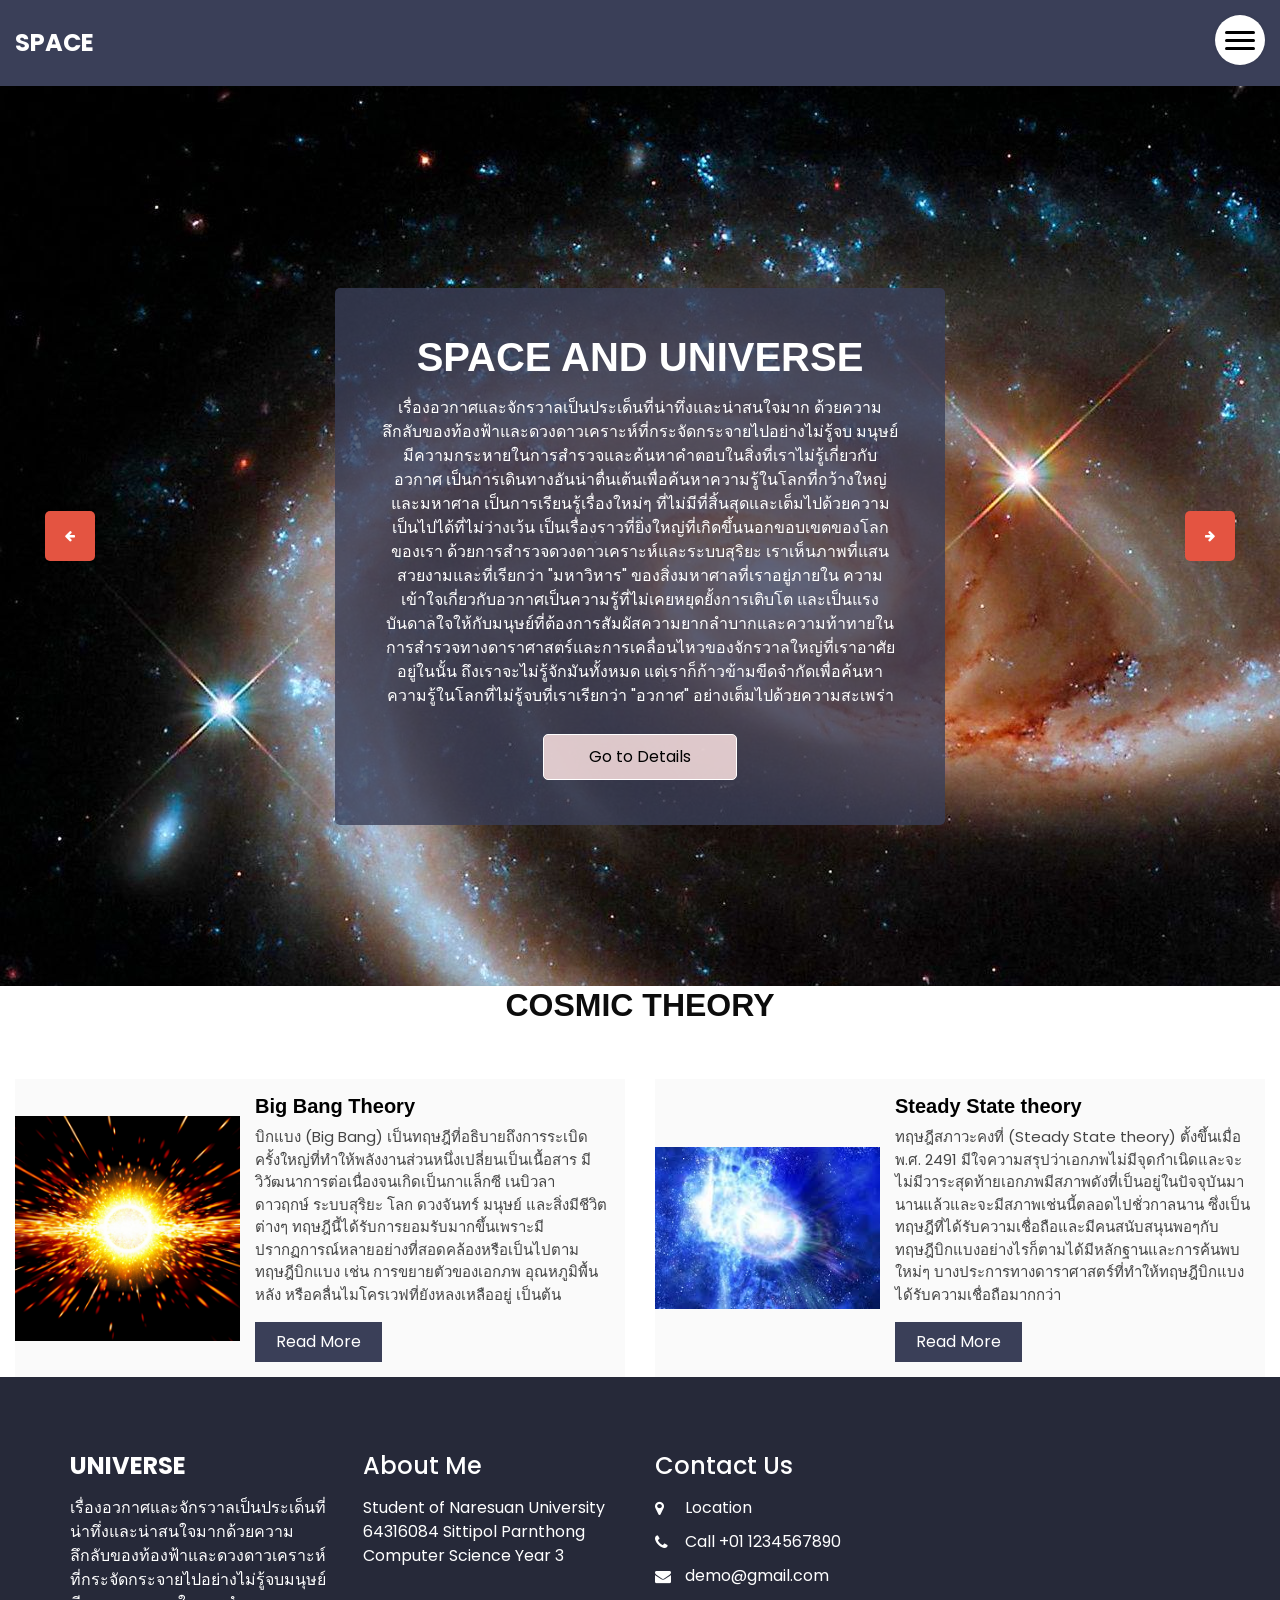
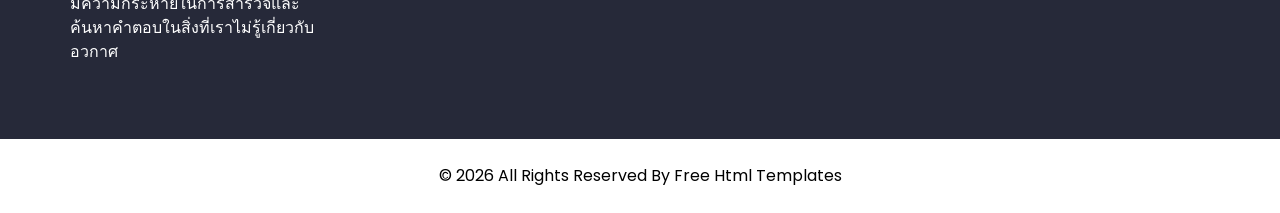
<file: space/Universe.html>
<!DOCTYPE html>
<html>

<head>
  <!-- Basic -->
  <meta charset="utf-8" />
  <meta http-equiv="X-UA-Compatible" content="IE=edge" />
  <!-- Mobile Metas -->
  <meta name="viewport" content="width=device-width, initial-scale=1, shrink-to-fit=no" />
  <!-- Site Metas -->
  <meta name="keywords" content="" />
  <meta name="description" content="" />
  <meta name="author" content="" />
  <link rel="icon" href="images/favicon.png" type="image/gif" />

  <title>Universe</title>

  <!-- bootstrap core css -->
  <link rel="stylesheet" type="text/css" href="css/bootstrap.css" />

  <!-- fonts style -->
  <link href="https://fonts.googleapis.com/css?family=Poppins:400,600,700&display=swap" rel="stylesheet" />

  <!-- font awesome style -->
  <link href="css/font-awesome.min.css" rel="stylesheet" />
  <!-- Custom styles for this template -->
  <link href="css/style.css" rel="stylesheet" />
  <!-- responsive style -->
  <link href="css/responsive.css" rel="stylesheet" />

</head>

<body>
  <header class="header_section innerpage_header">
    <div class="container-fluid">
      <nav class="navbar navbar-expand-lg custom_nav-container">
        <a class="navbar-brand" href="index.html">
          <span>
            Space
          </span>
        </a>
        <div class="" id="">
          <div class="custom_menu-btn">
            <button onclick="openNav()">
              <span class="s-1"> </span>
              <span class="s-2"> </span>
              <span class="s-3"> </span>
            </button>
            <div id="myNav" class="overlay">
              <div class="overlay-content">
                <a href="index.html">Home</a>
                <a href="Universe.html">Universe</a>
                <a href="service.html">DISCOVERED UNIVERSE</a>
                <a href="blog.html">COSMIC THEORY</a>
                <a href="gallery.html">Gallery</a>
              </div>
            </div>
          </div>
        </div>
      </nav>
    </div>
  </header>

  <section class="slider_section position-relative">
    <div id="customCarousel1" class="carousel slide" data-ride="carousel">
      <div class="carousel-inner">
        <div class="carousel-item active">
          <div class="img_container">
            <div class="img-box">
              <img src="SpaceImg/Solar-System-Desktop-Image.jpg" class="responsive" alt="...">
            </div>
          </div>
        </div>
        <div class="carousel-item">
          <div class="img_container">
            <div class="img-box">
              <img src="SpaceImg/space_background2.jpg" class="responsive" alt="...">
            </div>
          </div>
        </div>
        <div class="carousel-item">
          <div class="img_container">
            <div class="img-box">
              <img src="SpaceImg/space_background3.jpg" class="responsive" alt="...">
            </div>
          </div>
        </div>
      </div>
      <div class="carousel_btn_box">
        <a class="carousel-control-prev" href="#customCarousel1" role="button" data-slide="prev">
          <i class="fa fa-arrow-left" aria-hidden="true"></i>
          <span class="sr-only">Previous</span>
        </a>
        <a class="carousel-control-next" href="#customCarousel1" role="button" data-slide="next">
          <i class="fa fa-arrow-right" aria-hidden="true"></i>
          <span class="sr-only">Next</span>
        </a>
      </div>
    </div>

    <div class="detail-box">
      <div class="col-md-8 col-lg-6 mx-auto">
        <div class="inner_detail-box">
          <h1 class="fancy-text">
            Space and Universe <br>
          </h1>
          <p>
            เรื่องอวกาศและจักรวาลเป็นประเด็นที่น่าทึ่งและน่าสนใจมาก ด้วยความลึกลับของท้องฟ้าและดวงดาวเคราะห์ที่กระจัดกระจายไปอย่างไม่รู้จบ 
            มนุษย์มีความกระหายในการสำรวจและค้นหาคำตอบในสิ่งที่เราไม่รู้เกี่ยวกับอวกาศ เป็นการเดินทางอันน่าตื่นเต้นเพื่อค้นหาความรู้ในโลกที่กว้างใหญ่และมหาศาล 
            เป็นการเรียนรู้เรื่องใหม่ๆ ที่ไม่มีที่สิ้นสุดและเต็มไปด้วยความเป็นไปได้ที่ไม่ว่างเว้น เป็นเรื่องราวที่ยิ่งใหญ่ที่เกิดขึ้นนอกขอบเขตของโลกของเรา 
            ด้วยการสำรวจดวงดาวเคราะห์และระบบสุริยะ เราเห็นภาพที่แสนสวยงามและที่เรียกว่า "มหาวิหาร" ของสิ่งมหาศาลที่เราอยู่ภายใน 
            ความเข้าใจเกี่ยวกับอวกาศเป็นความรู้ที่ไม่เคยหยุดยั้งการเติบโต และเป็นแรงบันดาลใจให้กับมนุษย์ที่ต้องการสัมผัสความยากลำบากและความท้าทายในการสำรวจทางดาราศาสตร์และการเคลื่อนไหวของจักรวาลใหญ่ที่เราอาศัยอยู่ในนั้น 
            ถึงเราจะไม่รู้จักมันทั้งหมด แต่เราก็ก้าวข้ามขีดจำกัดเพื่อค้นหาความรู้ในโลกที่ไม่รู้จบที่เราเรียกว่า "อวกาศ" อย่างเต็มไปด้วยความสะเพร่า
          </p>
          <div>
            <a href="service.html" class="slider-link">
              Go to Details
            </a>
          </div>
        </div>
      </div>
    </div>
  </section>
  <section class="blog_section ">
    <div class="container-fluid">
      <div class="heading_container">
        <h2 class="fancy-text">
          <span>Cosmic Theory </span>
        </h2>
      </div>
      <div class="row">
        <div class="col-lg-6 ">
          <div class="box">
            <div class="img-box">
              <img src="SpaceImg/bigbang.jpg" alt="">
            </div>
            <div class="detail-box">
              <h5>
                Big Bang Theory
              </h5>
              <p>
                บิกแบง (Big Bang) เป็นทฤษฎีที่อธิบายถึงการระเบิดครั้งใหญ่ที่ทำให้พลังงานส่วนหนึ่งเปลี่ยนเป็นเนื้อสาร
                มีวิวัฒนาการต่อเนื่องจนเกิดเป็นกาแล็กซี เนบิวลา ดาวฤกษ์ ระบบสุริยะ โลก ดวงจันทร์ มนุษย์ และสิ่งมีชีวิตต่างๆ 
                ทฤษฎีนี้ได้รับการยอมรับมากขึ้นเพราะมีปรากฏการณ์หลายอย่างที่สอดคล้องหรือเป็นไปตามทฤษฎีบิกแบง 
                เช่น การขยายตัวของเอกภพ อุณหภูมิพื้นหลัง หรือคลื่นไมโครเวฟที่ยังหลงเหลืออยู่ เป็นต้น
              </p>
              <a href="">
                Read More
              </a>
            </div>
          </div>
        </div>
        <div class="col-lg-6 ">
          <div class="box">
            <div class="img-box">
              <img src="SpaceImg/Steady State theory.jpg" alt="">
            </div>
            <div class="detail-box">
              <h5>
                Steady State theory
              </h5>
              <p>
                ทฤษฎีสภาวะคงที่ (Steady State theory) ตั้งขึ้นเมื่อ พ.ศ. 2491 มีใจความสรุปว่าเอกภพไม่มีจุดกำเนิดและจะไม่มีวาระสุดท้ายเอกภพมีสภาพดังที่เป็นอยู่ในปัจจุบันมานานแล้วและจะมีสภาพเช่นนี้ตลอดไปชั่วกาลนาน 
                ซึ่งเป็นทฤษฎีที่ได้รับความเชื่อถือและมีคนสนับสนุนพอๆกับทฤษฎีบิกแบงอย่างไรก็ตามได้มีหลักฐานและการค้นพบใหม่ๆ 
                บางประการทางดาราศาสตร์ที่ทำให้ทฤษฎีบิกแบงได้รับความเชื่อถือมากกว่า
              </p>
              <a href="">
                Read More
              </a>
            </div>
          </div>
        </div>
      </div>
    </div>
  </section>
  <section class="info_section ">
    <div class="container">
      <div class="row info_main_row">
        <div class="col-md-6 col-lg-3">
          <div class="info_insta">
            <h4>
              <a href="index.html" class="navbar-brand m-0 p-0">
                <span>
                  Universe
                </span>
              </a>
            </h4>
            <p class="mb-0">
              เรื่องอวกาศและจักรวาลเป็นประเด็นที่น่าทึ่งและน่าสนใจมากด้วยความลึกลับของท้องฟ้าและดวงดาวเคราะห์ที่กระจัดกระจายไปอย่างไม่รู้จบมนุษย์มีความกระหายในการสำรวจและค้นหาคำตอบในสิ่งที่เราไม่รู้เกี่ยวกับอวกาศ 
            </p>
          </div>
        </div>
        <div class="col-md-6 col-lg-3">
          <div class="info_detail">
            <h4>
              About Me
            </h4>
            <p class="mb-0">
              Student of Naresuan University
              64316084 Sittipol Parnthong
              Computer Science Year 3
            </p>
          </div>
        </div>
        <div class="col-md-6 col-lg-3">
          <h4>
            Contact Us
          </h4>
          <div class="info_contact">
            <a href="">
              <i class="fa fa-map-marker" aria-hidden="true"></i>
              <span>
                Location
              </span>
            </a>
            <a href="">
              <i class="fa fa-phone" aria-hidden="true"></i>
              <span>
                Call +01 1234567890
              </span>
            </a>
            <a href="">
              <i class="fa fa-envelope"></i>
              <span>
                demo@gmail.com
              </span>
            </a>
          </div>
        </div>
      </div>
    </div>
  </section>
  <!-- end info_section -->
  <!-- footer section -->
  <footer class="footer_section">
    <div class="container">
      <p>
        &copy; <span id="displayYear"></span> All Rights Reserved By
        <a href="https://html.design/">Free Html Templates</a>
      </p>
    </div>
  </footer>


  <script src="js/jquery-3.4.1.min.js"></script>
  <script src="js/bootstrap.js"></script>
  <script src="js/custom.js"></script>
</body>

</html>
</file>
<file: space/css/style.css>
/* fonts import */
@import url("../fonts/octin_sports_rg.ttf");
body {
  font-family: "Poppins", sans-serif;
  
  color: #0c0c0c;
  background-color: rgb(255, 255, 255);
  overflow-x: hidden;
}

.layout_padding {
  padding: 90px 0;
}

.layout_padding2 {
  padding: 45px 0;
}

.layout_padding2-top {
  padding-top: 45px;
}

.layout_padding2-bottom {
  padding-bottom: 45px;
}

.layout_padding-top {
  padding-top: 90px;
}

.layout_padding-bottom {
  padding-bottom: 90px;
}

.long_section {
  margin-left: 45px;
  margin-right: 45px;
  padding-left: 15px;
  padding-right: 15px;
}

.heading_container {
  display: -webkit-box;
  display: -ms-flexbox;
  display: flex;
  -webkit-box-orient: vertical;
  -webkit-box-direction: normal;
      -ms-flex-direction: column;
          flex-direction: column;
  -webkit-box-align: start;
      -ms-flex-align: start;
          align-items: flex-start;
  font-family: "octin sports", sans-serif;
}

.heading_container h2 {
  position: relative;
  font-weight: bold;
  text-transform: uppercase;
  margin: 0;
}

.heading_container.heading_center {
  -webkit-box-align: center;
      -ms-flex-align: center;
          align-items: center;
  text-align: center;
}

h1,
h2 {
  font-family: "octin sports", sans-serif;
}

/*header section*/
.header_section {
  position: absolute;
  top: 0;
  width: 100%;
  z-index: 9;
}

.header_section .nav_container {
  margin: 0 auto;
}

.header_section.innerpage_header {
  position: relative;
  background: #3a3f58;
  padding: 10px 0;
}

.custom_nav-container {
  padding: 10px 0;
}

.custom_menu-btn {
  position: fixed;
  right: 15px;
  top: 15px;
  width: 50px;
  height: 50px;
}

.custom_menu-btn::before {
  content: "";
  position: absolute;
  top: 0;
  right: 0;
  width: 100%;
  height: 100%;
  background-color: white;
  -webkit-box-shadow: 0 0 5px 0 rgba(0, 0, 0, 0.07);
          box-shadow: 0 0 5px 0 rgba(0, 0, 0, 0.07);
  z-index: 7;
  border-radius: 100%;
  -webkit-transition: all .3s;
  transition: all .3s;
}

.custom_menu-btn.menu_btn-style::before {
  width: 100vh;
  height: 100vh;
  background-color: #3a3f58;
  -webkit-transform: scale(5);
          transform: scale(5);
  border-radius: 0;
}

.custom_menu-btn button {
  width: 50px;
  height: 50px;
  outline: none;
  border: none;
  border-radius: 100%;
  display: -webkit-box;
  display: -ms-flexbox;
  display: flex;
  -webkit-box-orient: vertical;
  -webkit-box-direction: normal;
      -ms-flex-direction: column;
          flex-direction: column;
  -webkit-box-align: center;
      -ms-flex-align: center;
          align-items: center;
  -webkit-box-pack: center;
      -ms-flex-pack: center;
          justify-content: center;
  background-color: transparent;
  position: relative;
  z-index: 999;
  margin: 0;
}

.custom_menu-btn button span {
  display: block;
  width: 30px;
  height: 3px;
  background-color: #000000;
  margin: 2.5px 0;
  -webkit-transition: all 0.3s;
  transition: all 0.3s;
  border-radius: 15px;
}

.custom_menu-btn .s-2 {
  -webkit-transition: all 0.1s;
  transition: all 0.1s;
}

.menu_btn-style button span {
  background-color: #ffffff;
}

.menu_btn-style button .s-1 {
  -webkit-transform: rotate(45deg) translate(6px, 6px);
          transform: rotate(45deg) translate(6px, 6px);
}

.menu_btn-style button .s-2 {
  -webkit-transform: translateX(100px);
          transform: translateX(100px);
}

.menu_btn-style button .s-3 {
  -webkit-transform: rotate(-45deg) translate(5px, -5px);
          transform: rotate(-45deg) translate(5px, -5px);
}

.overlay {
  height: 100%;
  width: 0;
  position: fixed;
  top: 0;
  left: 0;
  overflow-x: hidden;
  -webkit-transition: 0.5s;
  transition: 0.5s;
  z-index: 9;
}

.overlay .closebtn {
  position: absolute;
  top: 0;
  right: 30px;
  font-size: 60px;
}

.overlay a {
  padding: 0px;
  text-decoration: none;
  font-size: 22px;
  color: #ffffff;
  display: block;
  -webkit-transition: 0.3s;
  transition: 0.3s;
  margin-bottom: 15px;
  text-transform: uppercase;
  font-weight: 600;
  opacity: 0;
}

.overlay a:hover {
  color: #e45441;
}

.overlay-content {
  position: relative;
  top: 30%;
  width: 100%;
  text-align: center;
  margin-top: 30px;
  z-index: 99;
}

.menu_width {
  width: 100%;
}

.menu_width.overlay a {
  opacity: 1;
}

a,
a:hover,
a:focus {
  text-decoration: none;
}

a:hover,
a:focus {
  color: initial;
}

.btn,
.btn:focus {
  outline: none !important;
  -webkit-box-shadow: none;
          box-shadow: none;
}

.navbar-brand span {
  font-size: 24px;
  font-weight: 700;
  color: #ffffff;
  text-transform: uppercase;
}

/*end header section*/
/* slider section */
.slider_section {
  min-height: 100vh;
  -webkit-box-flex: 1;
      -ms-flex: 1;
          flex: 1;
  display: -webkit-box;
  display: -ms-flexbox;
  display: flex;
  -webkit-box-align: center;
      -ms-flex-align: center;
          align-items: center;
  position: relative;
  text-align: center;
  padding: 115px 0 75px 0;
}

.slider_section #customCarousel1 {
  position: absolute;
  top: 0;
  left: 0;
  width: 100%;
  height: 100%;
  overflow: hidden;
}

.slider_section #customCarousel1 .carousel-inner,
.slider_section #customCarousel1 .carousel-item,
.slider_section #customCarousel1 .img_container {
  height: 100%;
}

.slider_section #customCarousel1 .img_container {
  display: -webkit-box;
  display: -ms-flexbox;
  display: flex;
  -webkit-box-pack: start;
      -ms-flex-pack: start;
          justify-content: flex-start;
  -webkit-box-align: start;
      -ms-flex-align: start;
          align-items: flex-start;
}

.slider_section .detail-box {
  position: relative;
  width: 100%;
  z-index: 4;
  
}

.slider_section .detail-box .inner_detail-box {
  background-color: rgba(58, 63, 88, 0.8);
  color: #ffffff;
  padding: 45px;
  border-radius: 5px;
}

.slider_section .detail-box .inner_detail-box1 {
  background-color: rgba(58, 63, 88, 0.8);
  color: #ffffff;
  padding: 30px;
  border-radius: 5px;
  border: 2px solid black;
}

.slider_section .detail-box h1 {
  font-weight: bold;
  text-transform: uppercase;
}

.slider_section .detail-box p {
  margin-top: 15px;
}

.slider_section .detail-box .slider-link {
  display: inline-block;
  padding: 10px 45px;
  background-color: #f8dfdfdc;
  color: #000000;
  border-radius: 5px;
  border: 1px solid #ffffff;
  -webkit-transition: all .2s;
  transition: all .2s;
  margin-top: 10px;
}

.slider_section .detail-box .slider-link:hover {
  background-color: transparent;
  color: #ffffff;
}

.slider_section .img-box img {
  min-width: 100%;
  min-height: 100%;
  
}

.slider_section .img-box::before {
  content: "";
  position: absolute;
  top: 0;
  left: 0;
  width: 100%;
  height: 100%;
}

.slider_section .carousel-control-prev,
.slider_section .carousel-control-next {
  width: 50px;
  height: 50px;
  z-index: 5;
  opacity: 1;
  border-radius: 5px;
  font-size: 12px;
  background-color: #e45441;
  color: white;
  -webkit-transform: translateY(-50%);
          transform: translateY(-50%);
}

.slider_section .carousel-control-prev {
  left: 45px;
  top: 50%;
}

.slider_section .carousel-control-next {
  right: 45px;
  top: 50%;
}

.about_section .row {
  -webkit-box-align: center;
      -ms-flex-align: center;
          align-items: center;
}

.about_section .img-box img {
  width: 100%;
}

.about_section .detail-box p {
  margin-top: 10px;
  margin-bottom: 35px;
}

.about_section .detail-box a {
  display: inline-block;
  padding: 10px 45px;
  background-color: #3a3f58;
  color: #ffffff;
  border-radius: 0;
  border: 1px solid #3a3f58;
  -webkit-transition: all .2s;
  transition: all .2s;
}

.about_section .detail-box a:hover {
  background-color: transparent;
  color: #3a3f58;
}

.gallery_section {
  background-color: #f9f8f7;
}

.gallery_section .heading_container {
  margin-bottom: 30px;
}

.gallery_section .row {
  -webkit-box-align: stretch;
      -ms-flex-align: stretch;
          align-items: stretch;
}

.gallery_section .img-box {
  display: -webkit-box;
  display: -ms-flexbox;
  display: flex;
  overflow: hidden;
  position: relative;
}

.gallery_section .img-box img {
  min-width: 100%;
  min-height: 100%;
}

.gallery_section .img-box a {
  display: -webkit-box;
  display: -ms-flexbox;
  display: flex;
  position: absolute;
  opacity: 0;
  -webkit-box-align: center;
      -ms-flex-align: center;
          align-items: center;
  -webkit-box-pack: center;
      -ms-flex-pack: center;
          justify-content: center;
  width: 55px;
  height: 55px;
  border-radius: 100%;
  background-color: #e45441;
  top: 50%;
  left: 50%;
  -webkit-transform: translate(-50%, -50%);
          transform: translate(-50%, -50%);
  -webkit-transition: opacity 0.2s;
  transition: opacity 0.2s;
  color: #ffffff;
  font-size: 24px;
}

.gallery_section .img-box::before {
  content: "";
  position: absolute;
  top: 0;
  left: 0;
  width: 100%;
  height: 100%;
  background: rgba(58, 63, 88, 0.85);
  -webkit-transition: all 0.1s;
  transition: all 0.1s;
  -webkit-transform: translateY(100%);
          transform: translateY(100%);
}

.gallery_section .img-box:hover::before {
  -webkit-transform: translateY(0);
          transform: translateY(0);
}

.gallery_section .img-box:hover a {
  opacity: 1;
}

.gallery_section .btn-box {
  display: -webkit-box;
  display: -ms-flexbox;
  display: flex;
  -webkit-box-pack: center;
      -ms-flex-pack: center;
          justify-content: center;
  margin-top: 45px;
}

.gallery_section .btn-box a {
  display: inline-block;
  padding: 10px 45px;
  background-color: #e45441;
  color: #ffffff;
  border-radius: 5px;
  border: 1px solid #e45441;
  -webkit-transition: all .2s;
  transition: all .2s;
}

.gallery_section .btn-box a:hover {
  background-color: transparent;
  color: #e45441;
}

.service_section .box {
  display: -webkit-box;
  display: -ms-flexbox;
  display: flex;
  -webkit-box-orient: vertical;
  -webkit-box-direction: normal;
      -ms-flex-direction: column;
          flex-direction: column;
  -webkit-box-align: center;
      -ms-flex-align: center;
          align-items: center;
  text-align: center;
  margin-top: 45px;
  position: relative;
}

.service_section .box .img-box {
  position: relative;
  width: 250px;
  height: 140px;
  margin-bottom: -72.5px;
}

.service_section .box .img-box img {
  width: 100%;
  border-radius: 20%;
  border: 5px solid #ffffff;
}

.service_section .box .detail-box {
  background-color: #3a3f58;
  color: #ffffff;
  padding: 97.5px 25px 25px 25px;
}

.service_section .box .detail-box h5 {
  margin-bottom: 0;
  font-weight: 600;
}

.service_section .box .detail-box p {
  font-size: 15px;
  margin-top: 12px;
  margin-bottom: 15px;
  height: 150px;
  width: 100;
}

.service_section .box a {
  display: inline-block;
  padding: 8px 30px;
  background-color: #e45441;
  color: #ffffff;
  border-radius: 5px;
  border: 1px solid #e45441;
  -webkit-transition: all .2s;
  transition: all .2s;
}

.service_section .box a:hover {
  background-color: transparent;
  color: #e45441;
}

.blog_section .heading_container {
  -webkit-box-align: center;
      -ms-flex-align: center;
          align-items: center;
}

.blog_section .heading_container h2::before {
  left: 50%;
  -webkit-transform: translateX(-50%);
          transform: translateX(-50%);
}

.blog_section .box {
  margin-top: 55px;
  background-color: #fafafa;
  display: -webkit-box;
  display: -ms-flexbox;
  display: flex;
  -webkit-box-align: center;
      -ms-flex-align: center;
          align-items: center;
  color: #000000;
  background-color: #fafafa;;
}

.blog_section .box .img-box {
  position: relative;
  width: 225px;
  min-width: 225px;
}

.blog_section .box .img-box img {
  width: 100%;
}

.blog_section .box .detail-box {
  padding: 15px;
}

.blog_section .box .detail-box h5 {
  font-weight: bold;
  font-family: "octin sports", sans-serif;
}

.blog_section .box .detail-box p {
  font-size: 15px;
  color: #444;
}

.blog_section .box .detail-box a {
  display: inline-block;
  padding: 7px 20px;
  background-color: #3a3f58;
  color: #ffffff;
  border-radius: 0;
  border: 1px solid #3a3f58;
  -webkit-transition: all .2s;
  transition: all .2s;
}

.blog_section .box .detail-box a:hover {
  background-color: transparent;
  color: #3a3f58;
}

.client_section .heading_container {
  -webkit-box-align: center;
      -ms-flex-align: center;
          align-items: center;
}

.client_section .box {
  display: -webkit-box;
  display: -ms-flexbox;
  display: flex;
  -webkit-box-orient: vertical;
  -webkit-box-direction: normal;
      -ms-flex-direction: column;
          flex-direction: column;
  -webkit-box-align: start;
      -ms-flex-align: start;
          align-items: flex-start;
  margin: 45px 0;
  border-radius: 15px;
}

.client_section .box .img-box {
  border-radius: 100%;
  min-width: 175px;
  max-width: 175px;
  overflow: hidden;
  margin: 0 25px;
  margin-bottom: -82.5px;
  position: relative;
  border: 7px solid #ffffff;
}

.client_section .box .img-box img {
  width: 100%;
}

.client_section .box .detail-box {
  display: -webkit-box;
  display: -ms-flexbox;
  display: flex;
  -webkit-box-orient: vertical;
  -webkit-box-direction: normal;
      -ms-flex-direction: column;
          flex-direction: column;
  -webkit-box-align: start;
      -ms-flex-align: start;
          align-items: flex-start;
  background-color: #3a3f58;
  padding: 112.5px 25px 25px 25px;
  color: #ffffff;
}

.client_section .box .detail-box .name img {
  width: 25px;
  margin-bottom: 5px;
}

.client_section .box .detail-box .name h6 {
  color: #e45441;
  font-weight: 600;
  font-size: 20px;
}

.client_section .carousel_btn-container {
  display: -webkit-box;
  display: -ms-flexbox;
  display: flex;
  -webkit-box-pack: center;
      -ms-flex-pack: center;
          justify-content: center;
}

.client_section .carousel-control-prev,
.client_section .carousel-control-next {
  position: unset;
  width: 45px;
  height: 45px;
  border: none;
  opacity: 1;
  background-repeat: no-repeat;
  background-size: 12px;
  background-position: center;
  background-color: #e45441;
  background-position: center;
  border-radius: 5px;
  margin: 0 2.5px;
}

.client_section .carousel-control-prev:hover,
.client_section .carousel-control-next:hover {
  background-color: #3a3f58;
}

.client_section .carousel-control-next {
  left: initial;
}

.contact_section {
  position: relative;
}

.contact_section .row {
  -webkit-box-align: center;
      -ms-flex-align: center;
          align-items: center;
}

.contact_section .form_container {
  background-color: #3a3f58;
  padding: 45px;
  margin-bottom: -90px;
  border: 5px solid #ffffff;
  color: #ffffff;
}

.contact_section .form_container .heading_container {
  margin-bottom: 30px;
}

.contact_section .form_container input {
  width: 100%;
  border: none;
  height: 50px;
  margin-bottom: 25px;
  padding-left: 15px;
  outline: none;
  color: #101010;
  -webkit-box-shadow: 0 0 5px 0 rgba(0, 0, 0, 0.05);
          box-shadow: 0 0 5px 0 rgba(0, 0, 0, 0.05);
  border-radius: 5px;
}

.contact_section .form_container input::-webkit-input-placeholder {
  color: #333;
}

.contact_section .form_container input:-ms-input-placeholder {
  color: #333;
}

.contact_section .form_container input::-ms-input-placeholder {
  color: #333;
}

.contact_section .form_container input::placeholder {
  color: #333;
}

.contact_section .form_container input.message-box {
  height: 120px;
}

.contact_section .form_container .btn_box {
  display: -webkit-box;
  display: -ms-flexbox;
  display: flex;
  margin-top: 15px;
}

.contact_section .form_container button {
  border: none;
  text-transform: uppercase;
  display: inline-block;
  padding: 12px 55px;
  background-color: #e45441;
  color: #ffffff;
  border-radius: 0px;
  border: 1px solid #e45441;
  -webkit-transition: all .2s;
  transition: all .2s;
}

.contact_section .form_container button:hover {
  background-color: transparent;
  color: #e45441;
}

.contact_section .subscribe-box h3 {
  font-weight: 600;
  text-transform: uppercase;
}

.contact_section .subscribe-box p {
  color: #777;
}

.contact_section .subscribe-box form {
  display: -webkit-box;
  display: -ms-flexbox;
  display: flex;
  -webkit-box-orient: vertical;
  -webkit-box-direction: normal;
      -ms-flex-direction: column;
          flex-direction: column;
  -webkit-box-align: start;
      -ms-flex-align: start;
          align-items: flex-start;
}

.contact_section .subscribe-box form input {
  background-color: #ccc;
  height: 50px;
  padding-left: 15px;
  outline: none;
  color: #ffffff;
  border: none;
  width: 100%;
  margin-bottom: 15px;
}

.contact_section .subscribe-box form input::-webkit-input-placeholder {
  color: #555;
}

.contact_section .subscribe-box form input:-ms-input-placeholder {
  color: #555;
}

.contact_section .subscribe-box form input::-ms-input-placeholder {
  color: #555;
}

.contact_section .subscribe-box form input::placeholder {
  color: #555;
}

.contact_section .subscribe-box form button {
  background-color: transparent;
  color: #3a3f58;
  text-transform: uppercase;
  outline: none;
  border: none;
  display: inline-block;
  padding: 10px 45px;
  background-color: #3a3f58;
  color: #ffffff;
  border-radius: 0;
  border: 1px solid #3a3f58;
  -webkit-transition: all .2s;
  transition: all .2s;
}

.contact_section .subscribe-box form button:hover {
  background-color: transparent;
  color: #3a3f58;
}

.info_section {
  background-color: #262939;
  color: #ffffff;
  padding: 75px 0 75px 0;
}

.info_section.innerpage_info_section {
  padding: 75px 0;
}

.info_section h4 {
  margin-bottom: 15px;
}

.info_section .info_contact a {
  display: -webkit-box;
  display: -ms-flexbox;
  display: flex;
  -webkit-box-align: center;
      -ms-flex-align: center;
          align-items: center;
  color: #ffffff;
  margin-bottom: 10px;
}

.info_section .info_contact a i {
  margin-right: 5px;
  width: 25px;
}

.info_section .info_contact a:hover:hover {
  color: #e45441;
}

.info_section .social_box {
  width: 100%;
  display: -webkit-box;
  display: -ms-flexbox;
  display: flex;
  -ms-flex-wrap: wrap;
      flex-wrap: wrap;
}

.info_section .social_box a {
  display: -webkit-box;
  display: -ms-flexbox;
  display: flex;
  -webkit-box-pack: center;
      -ms-flex-pack: center;
          justify-content: center;
  -webkit-box-align: center;
      -ms-flex-align: center;
          align-items: center;
  width: 50px;
  height: 50px;
  border: 1px solid #ffffff;
  color: #ffffff;
  margin-right: 10px;
  margin-bottom: 10px;
}

.info_section .social_box a:hover {
  color: #e45441;
  border-color: #e45441;
}

/* footer section*/
.footer_section {
  position: relative;
  text-align: center;
}

.footer_section p {
  color: #000000;
  padding: 25px 0;
  margin: 0;
}

.footer_section p a {
  color: inherit;
}
/*# sourceMappingURL=style.css.map */
</file>
<file: space/css/responsive.css>
@media (max-width: 1300px) {}

@media (max-width: 1120px) {}

@media (max-width: 991px) {

  .slider_section {
    min-height: auto;
  }

  .info_main_row>div:nth-child(1) {
    margin-bottom: 25px;
  }

  .info_main_row>div:nth-child(2) {
    margin-bottom: 25px;
  }
}

@media (max-width: 800px) {}

@media (max-width: 767px) {

  .slider_section .carousel-control-prev,
  .slider_section .carousel-control-next {
    top: 85.5%;
  }

  .about_section .img-box {
    margin-bottom: 45px;

  }

  .contact_section .row {
    flex-direction: column-reverse;
  }

  .subscribe-box {
    margin-bottom: 45px;
  }

  .info_main_row>div {
    display: flex;
    flex-direction: column;
    align-items: center;
    text-align: center;

  }

  .info_main_row>div:not(:nth-last-child(1)) {
    margin-bottom: 25px;
  }

  .info_section .social_box {
    justify-content: center;
    margin-top: 25px;
  }

  .info_section .info_contact {
    display: flex;
    flex-direction: column;
    align-items: center;
  }

}

@media (max-width: 576px) {


  .blog_section .box {
    flex-direction: column;
    align-items: flex-start;
  }

  .blog_section .box .img-box {
    width: 100%;
  }

  .info_section .info_insta .insta_box {
    flex-direction: column;
  }

  .info_section .info_insta .insta_box .img-box {
    margin-right: 0;
    margin-bottom: 10px;
  }

}

@media (max-width: 480px) {

  .slider_section .carousel-control-prev,
  .slider_section .carousel-control-next {
    top: 88%;
  }

  .contact_section .form_container {
    padding: 45px 25px;
  }
}

@media (max-width: 420px) {}

@media (max-width: 376px) {

  .slider_section .carousel-control-prev,
  .slider_section .carousel-control-next {
    top: 90%;
  }
}

@media (min-width: 1200px) {
  .container {
    max-width: 1170px;
  }
}
</file>
